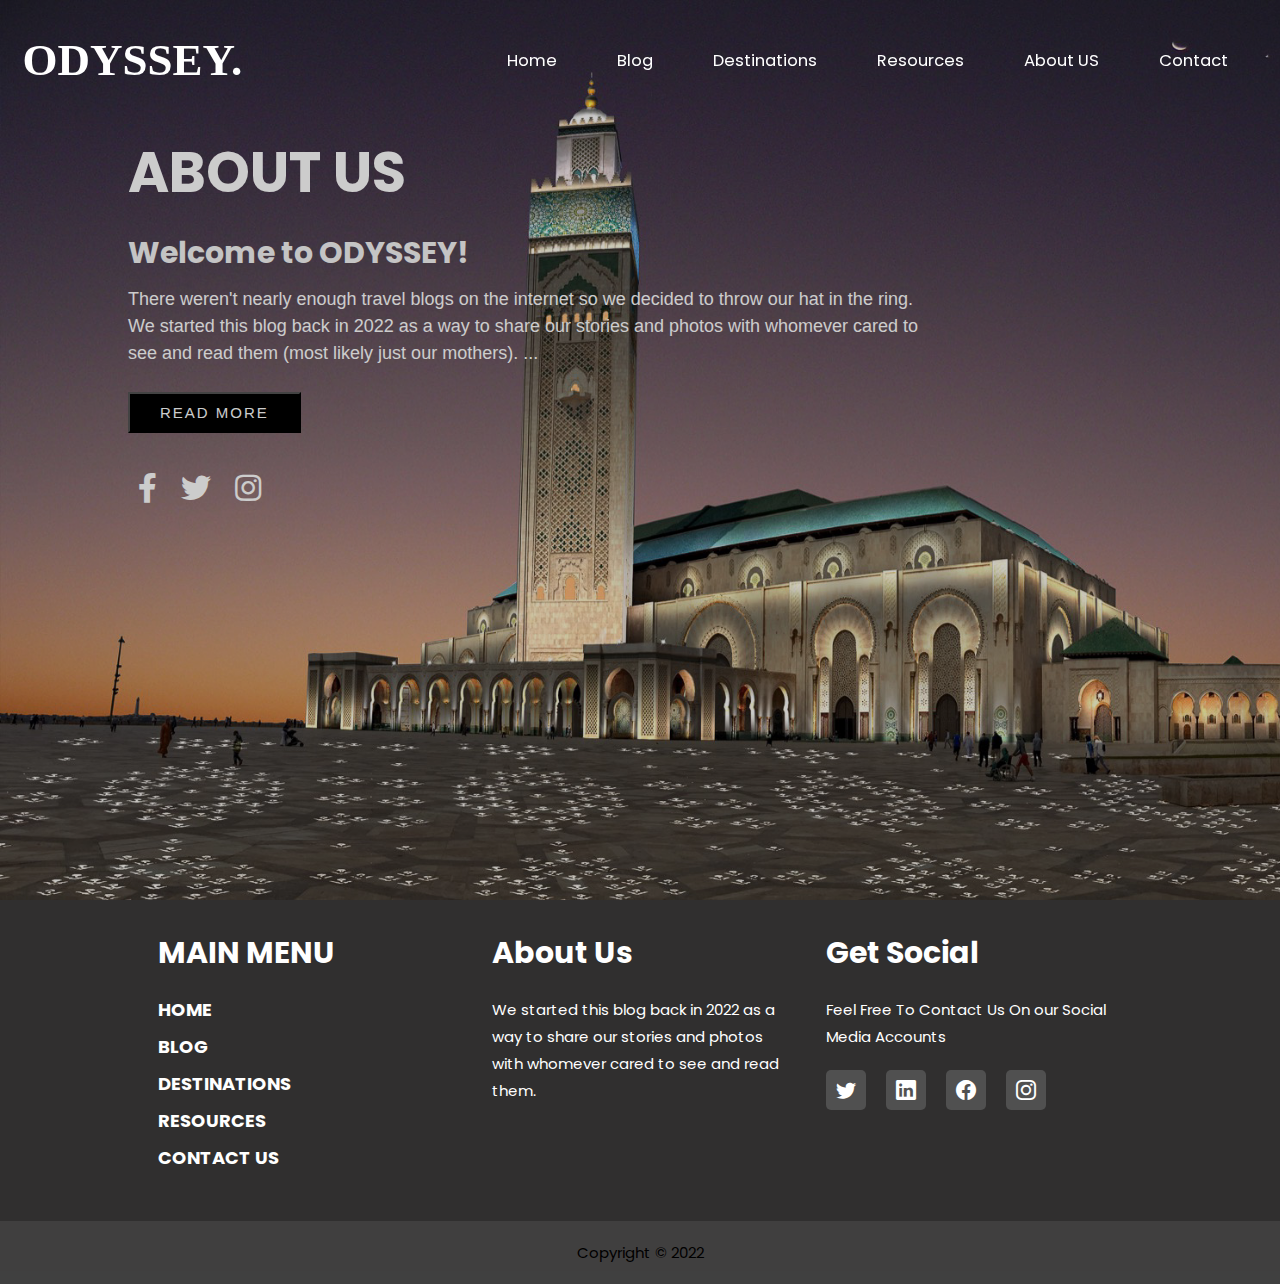
<file: About-Us-Page/About Us.html>
<!DOCTYPE html>
<html lang="en">
<head>
    <title>About Us</title>
    <meta charset="UTF-8">
    <meta http-equiv="X-UA-Compatible" content="IE=edge">
    <meta name="viewport" content="width=device-width, initial-scale=1.0">
    <link rel="stylesheet" href="style.css">
    <link rel="stylesheet" href="https://cdn.jsdelivr.net/npm/bootstrap-icons@1.8.1/font/bootstrap-icons.css" />
    <link rel="stylesheet" href="https://pro.fontawesome.com/releases/v5.10.0/css/all.css"/>
    
</head>
<body>
    <header>
        <div class="nav_container">
            
            <nav class="nav">
                <a href="index.html" class="logo">ODYSSEY.</a>
                <ul class="nav-list">
                    <li>
                        <a href="../index.html" class="nav-link">Home</a>
                    </li>
                    <li>
                        <a href="../Blog-Page/Blog.html" class="nav-link">Blog</a>
                    </li>
                    <li>
                        <a href="../destinations-page/Destinations.html" class="nav-link">Destinations</a>
                    </li>
                    <li>
                        <a href="../Resources-page/Resources.html" class="nav-link">Resources</a>
                    </li>
                    <li>
                        <a href="About Us.html" class="nav-link">About US</a>
                    </li>
                    <li>
                        <a href="../contact-us-2/Contact.html" class="nav-link">Contact</a>
                    </li>
                </ul>
                 
            </nav>
        </div>
    </header>


    <section class="hero_container">

        <div class="background-image">
            <div class="container">
                
                <div class="title">
                    <h1>About Us</h1>
                </div>
                <div class="content">
                    <h3>Welcome to ODYSSEY!</h3>
                    <p>There weren't nearly enough travel blogs on the internet so we decided to throw our hat in the ring. 
                            We started this blog back in 2022 as a way to share our stories and photos with whomever cared 
                            to see and read them (most likely just our mothers). 
                            <span id="dots">...</span><span id="more">In the past few years, this blog has evolved from a collection of our 
                                personal travel stories, to more of a resource with what we hope to be genuinely useful information 
                                and guides to some our favorite destinations and hiking trails.
                                We aren't nearly as cool and audacious (irresponsible?) as the bloggers who quit their jobs to travel 
                                the world, so with full-time jobs and real life obligations, many of our trips end up lasting little 
                                more than a weekend. Regardless, we hope whoever reads this can get some ideas for future vacations, 
                                weekend getaways, hikes or day trips. 
                            </span> 
                    </p>
                           <div class="button">
                               <button onclick="myFunction()" id="myBtn">Read more</button>
                               <script src="main.js"></script>
                           </div>
                    </div>
                    <div class="social">
                        <a href=""><i class="fab fa-facebook-f"></i></a>
                        <a href=""><i class="fab fa-twitter"></i></a>
                        <a href=""><i class="fab fa-instagram"></i></a>
                    </div>
                
                
            </div>
        </div>

        <footer class="footer">
            <div class="container">
              <div class="links">
                <h4>MAIN MENU</h4>
                <ul>
                  <li><a href="../index.html">HOME</a></li>
                  <li><a href="../Blog-Page/Blog.html">BLOG</a></li>
                  <li><a href="destinations-page/Destinations.html">DESTINATIONS</a></li>
                  <li><a href="../Resources-page/Resources.html">RESOURCES</a></li>
                  <li><a href="../contact-us-2/Contact.html">CONTACT US</a></li>
                </ul>
              </div>
              <div class="about">
                <h4>About Us</h4>
                <p>We started this blog back in 2022 as a way to share our stories and photos with whomever cared 
                    to see and read them.</p>
                
              </div>
              <div class="social">
                <h4>Get Social</h4>
                <p>Feel Free To Contact Us On our Social Media Accounts</p>
                <ul class="icons">
                  
                  <li><a href="#"><i class="bi bi-twitter"></i></a></li>
                  <li><a href="#"><i class="bi bi-linkedin"></i></a></li>
                  <li><a href="#"><i class="bi bi-facebook"></i></a></li>
                  <li><a href="#"><i class="bi bi-instagram"></i></a></li>
                </ul>
              </div>
            </div>
            <p>Copyright © 2022 </p>
          </footer>

    </section>
    
    
</body>
</html>
</file>
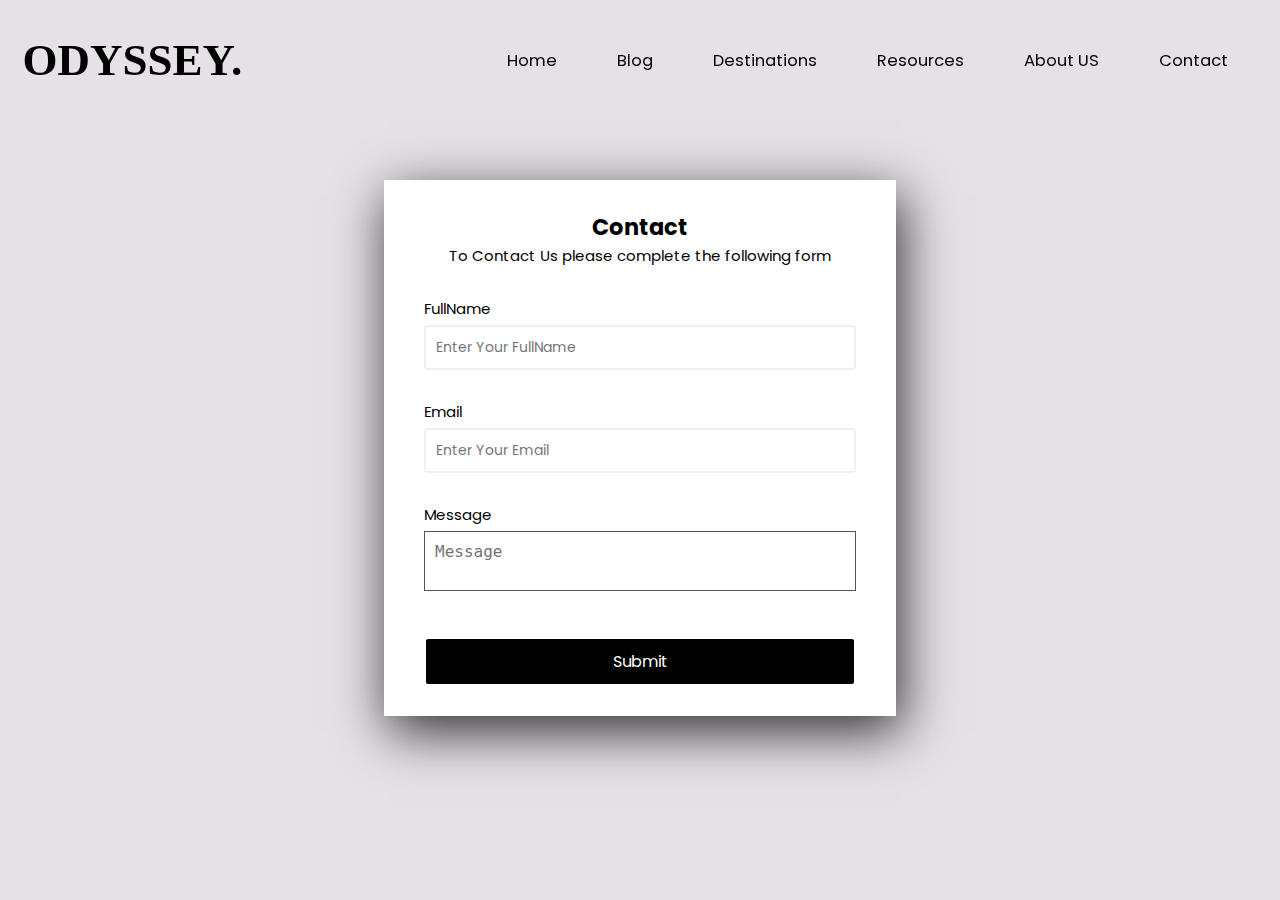
<file: contact-us-2/Contact.html>
<!DOCTYPE html>
<html lang="en">
<head>
    <meta charset="UTF-8">
    <meta name="viewport" content="width=device-width, initial-scale=1.0">
    
    <link rel="stylesheet" href="https://cdn.jsdelivr.net/npm/bootstrap-icons@1.8.1/font/bootstrap-icons.css" />
    <link rel="stylesheet" href="Contact_CSS.css">
    <title>Contact Us</title>
</head>
<body>
    
    <header>
        <div class="nav_container">
            
            <nav class="nav">
                <a href="../index.html" class="logo">ODYSSEY.</a>
                <ul class="nav-list">
                    <li>
                        <a href="../index.html" class="nav-link">Home</a>
                    </li>
                    <li>
                        <a href="../Blog-Page/Blog.html" class="nav-link">Blog</a>
                    </li>
                    <li>
                        <a href="../destinations-page/Destinations.html" class="nav-link">Destinations</a>
                    </li>
                    <li>
                        <a href="../Resources-page/Resources.html" class="nav-link">Resources</a>
                    </li>
                    <li>
                        <a href="../About-Us-Page/About Us.html" class="nav-link">About US</a>
                    </li>
                    <li>
                        <a href="Contact.html" class="nav-link">Contact</a>
                    </li>
                </ul>
                 
            </nav>
        </div>
    </header>




   
        <form id="form" class="form" action="Contact.html">

            <div class="titre noir">
                <h2 class="titre-text"><span>C</span>ontact</h2>
                <p>To Contact Us please complete the following form</p>
            </div>
            


                <div class="form-control">
                    <label for="username">FullName</label>
                    <input type="text" placeholder="Enter Your FullName" id="username" />
                    <i class="fas fa-check-circle"></i>
                    <i class="fas fa-exclamation-circle"></i>
                    <small>Error message</small>
                </div>
                <div class="form-control">
                    <label for="username">Email</label>
                    <input type="email" placeholder="Enter Your Email" id="email" />
                    <i class="fas fa-check-circle"></i>
                    <i class="fas fa-exclamation-circle"></i>
                    <small>Error message</small>
                </div>
                <div class="form-control">
                    <label for="username">Message</label>
                    <textarea placeholder="Message"  id="message"></textarea>
                    <i class="fas fa-check-circle"></i>
                    <i class="fas fa-exclamation-circle"></i>
                    <small>Error message</small>
                </div>
             
                <button onclick="alertmessage()">Submit</button>



            
        </form>
    



        








    <script src="JavaScript_Contact.js"></script>
</body>
</html>
</file>
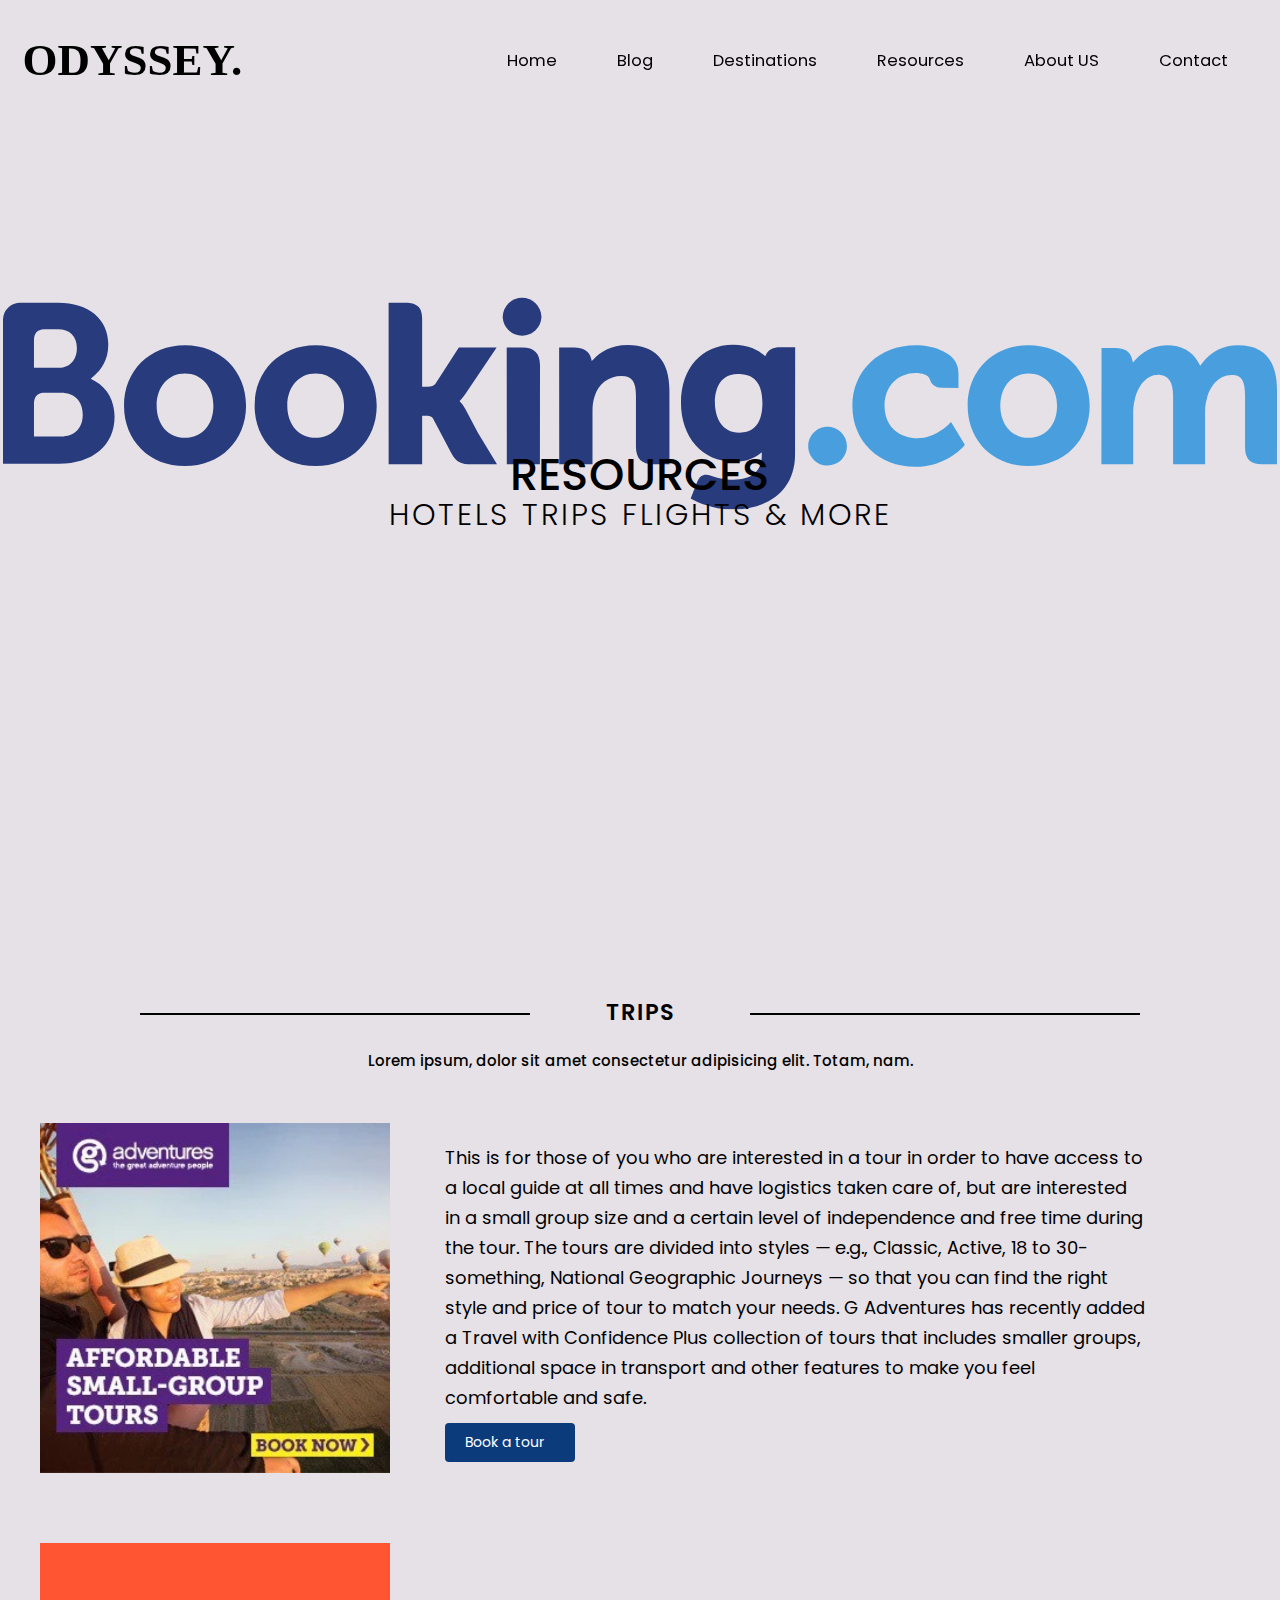
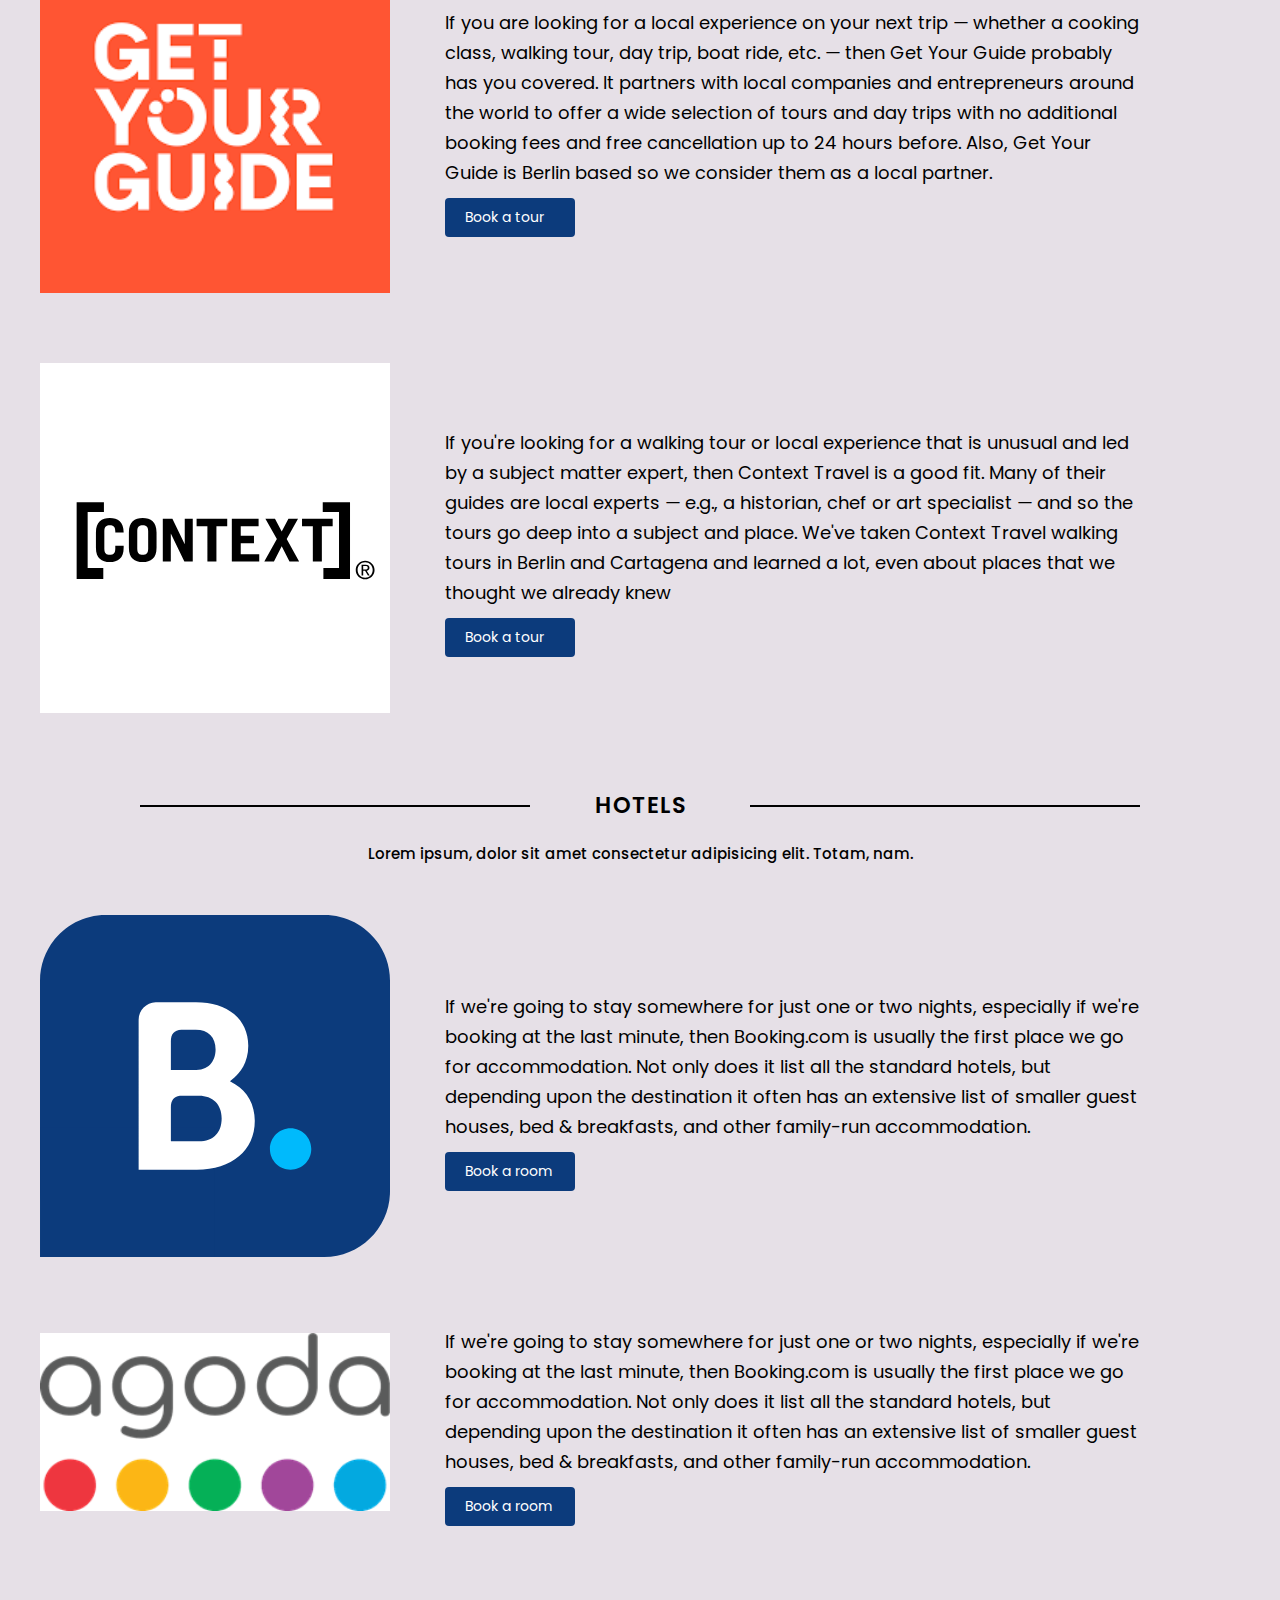
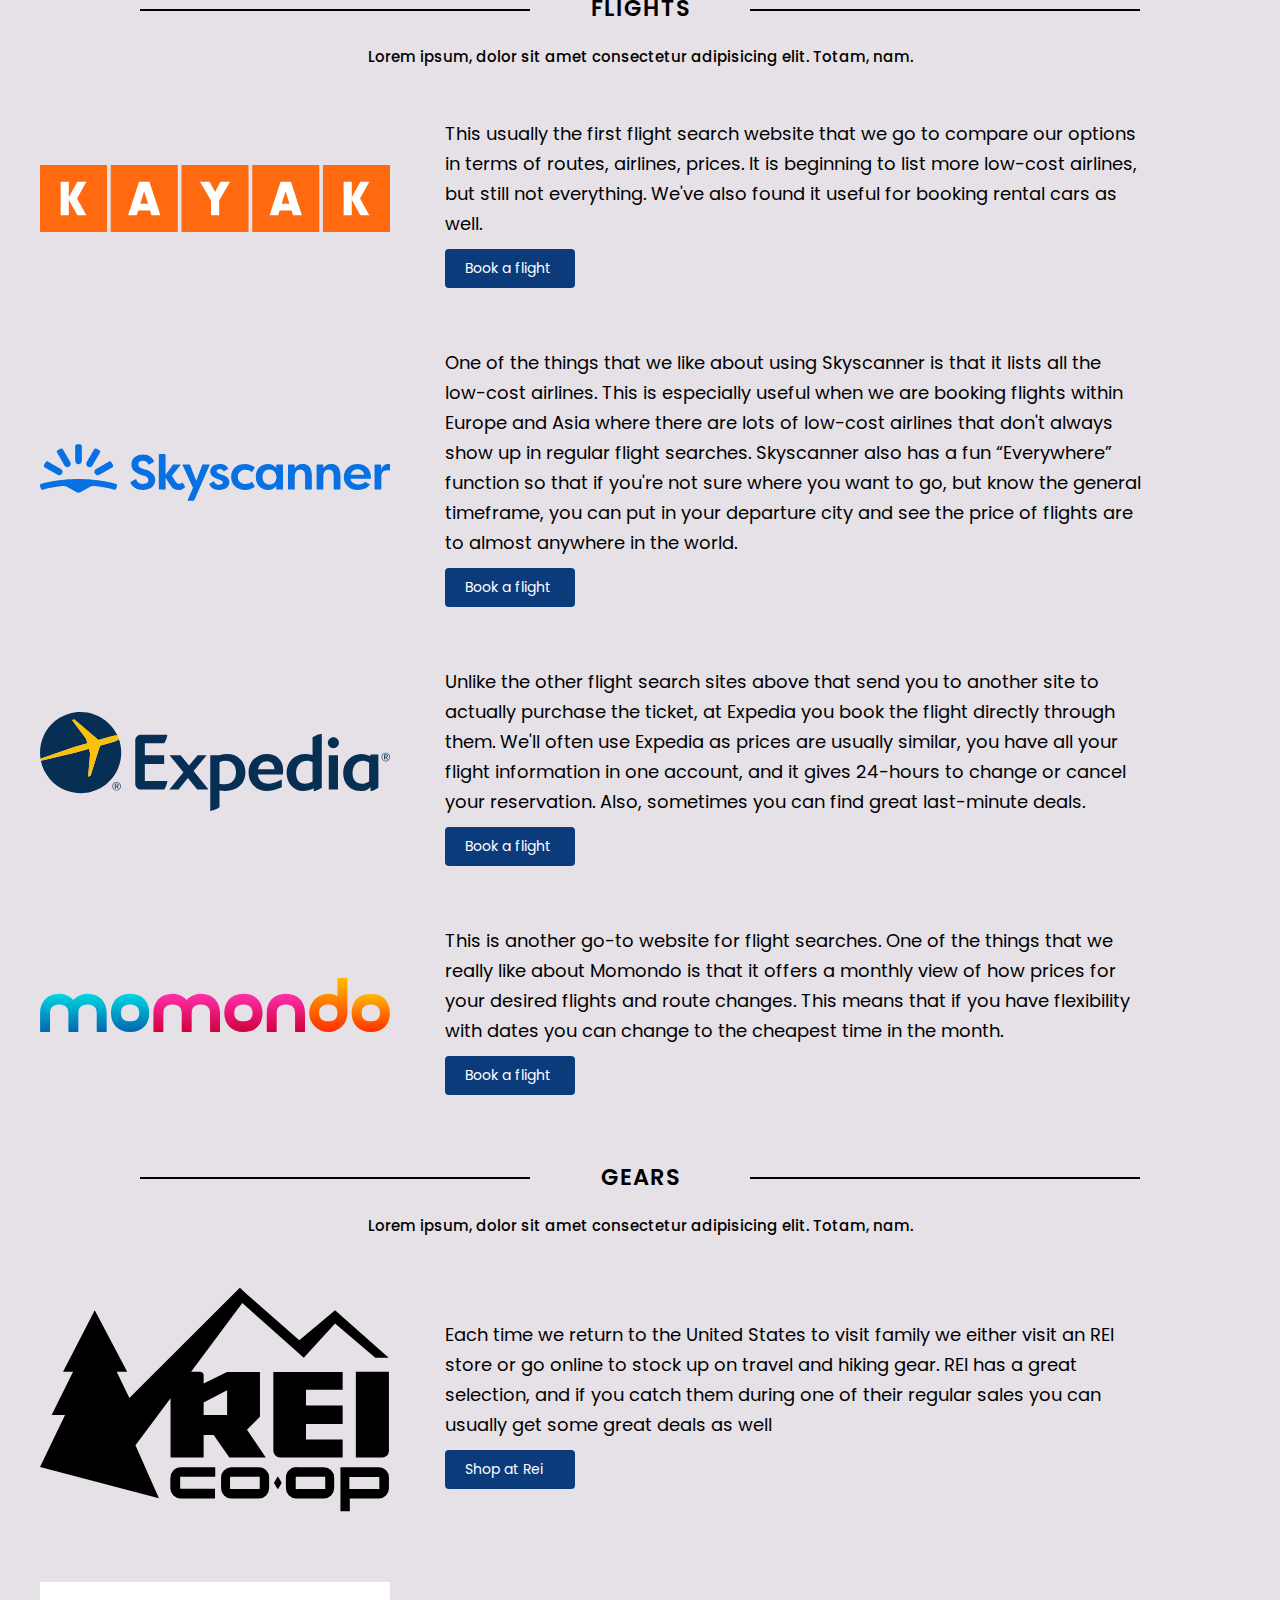
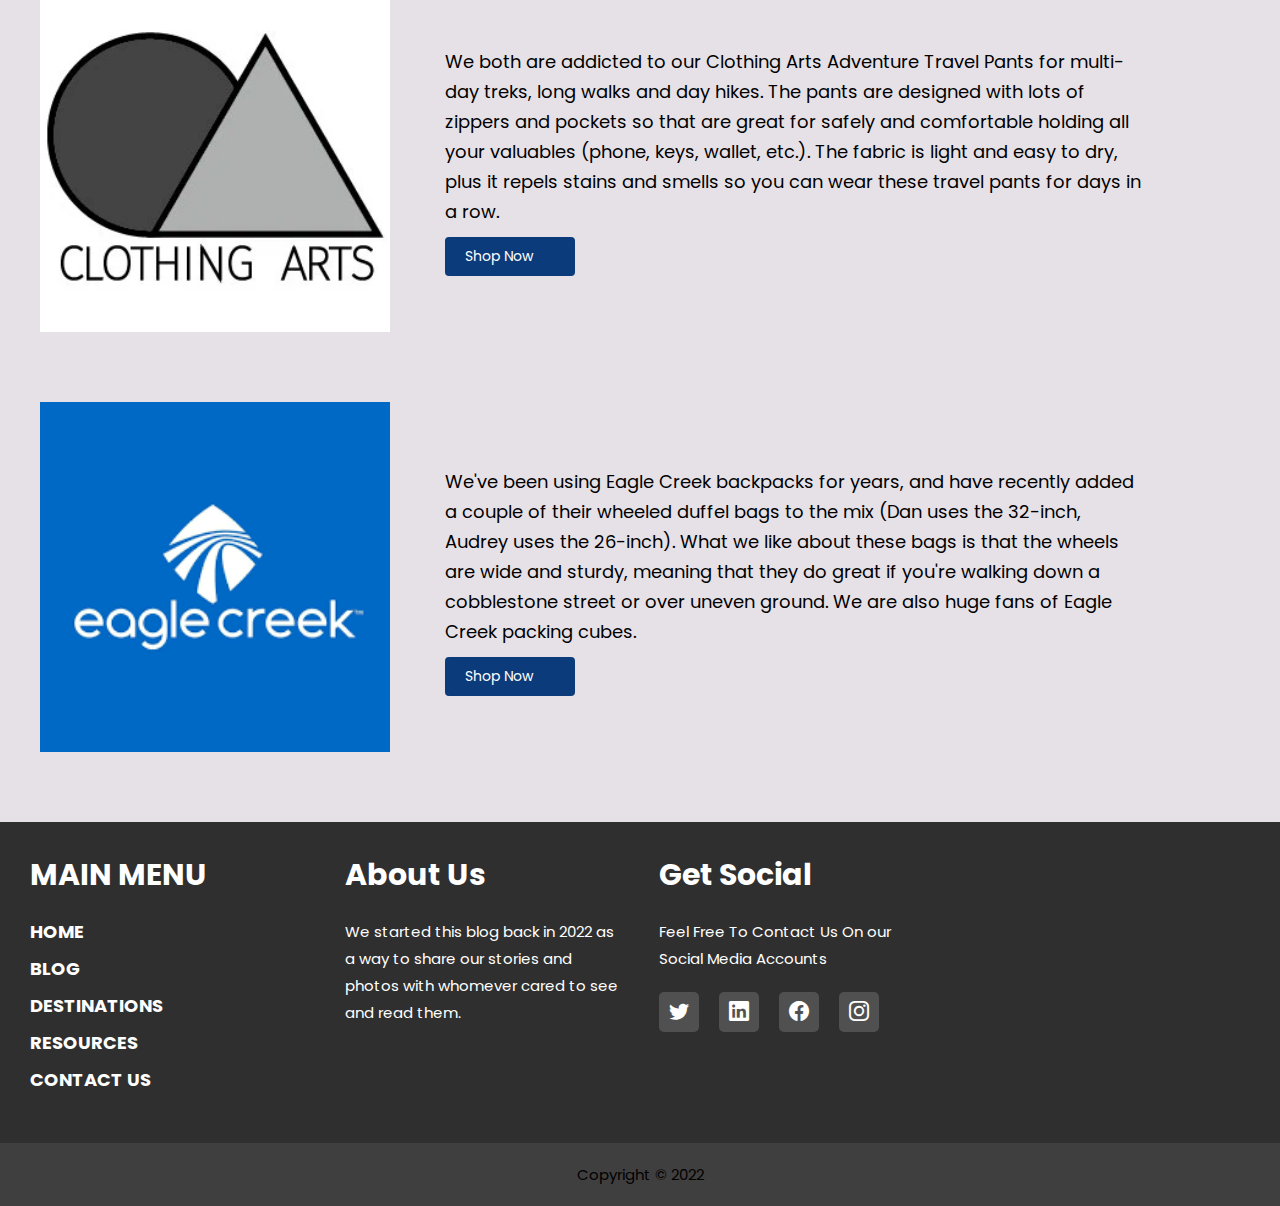
<file: Resources-page/Resources.html>
<!DOCTYPE html>
<html lang="en">
<head>
    <meta charset="UTF-8">
    <meta name="viewport" content="width=device-width, initial-scale=1.0">
    <title>Resources</title>
    <link rel="stylesheet" href="https://cdn.jsdelivr.net/npm/bootstrap-icons@1.8.1/font/bootstrap-icons.css" />
    <link rel="stylesheet" href="Style_Resources.css">
</head>
<body>
    <header>
        <div class="nav_container">
            
            <nav class="nav">
                <a href="../index.html" class="logo">ODYSSEY.</a>
                <ul class="nav-list">
                    <li>
                        <a href="../index.html" class="nav-link">Home</a>
                    </li>
                    <li>
                        <a href="../Blog-Page/Blog.html" class="nav-link">Blog</a>
                    </li>
                    <li>
                        <a href="../destinations-page/Destinations.html" class="nav-link">Destinations</a>
                    </li>
                    <li>
                        <a href="Resources.html" class="nav-link">Resources</a>
                    </li>
                    <li>
                        <a href="../About-Us-Page/About Us.html" class="nav-link">About US</a>
                    </li>
                    <li>
                        <a href="../contact-us-2/Contact.html" class="nav-link">Contact</a>
                    </li>
                </ul>
                 
            </nav>
        </div>
    </header>

    <section class="hero_containe">
        <!--Slider start-->

        <div id="slider">
            <figure>

            <img src="svg_pic/bookingcom.svg" alt>
            
            <img src="svg_pic/kayak-logo-1.svg" alt>
            <img src="svg_pic/momondo-a-s-logo.svg" alt>
            
            <img src="svg_pic/skyscanner-logo-lockuphorizontal-skyblue-rgb.svg" alt>
            <img src="svg_pic/expedia.svg" alt>
            
            </figure>
        </div>

        <div class="hero_intro">

            <h2>Resources</h2>
            <h3>Hotels Trips Flights & More</h3>
            
            

        </div>
        <h6 id="Point" class="scroll_catch"></h6>


        <!--Slider end-->
    </section>

    <section class="content_container">

        <div class="content_title">
            <h1 class="heading"><span>Trips</span></h1>
            <h3>Lorem ipsum, dolor sit amet consectetur adipisicing elit. Totam, nam.</h3>
        </div>

        <div class="articles">
            <div class="image1"><img src="svg_pic/GAdventures_tours.webp" alt="pic"></div>
            <div class="details">
                
                <p>This is for those of you who are interested in a tour in order to have access to a local guide at all times and have
                     logistics taken care of, but are interested in a small group size and a certain level of independence and free time
                      during the tour. The tours are divided into styles — e.g., Classic, Active, 18 to 30-something, National Geographic
                       Journeys — so that you can find the right style and price of tour to match your needs. G Adventures has recently added a Travel with Confidence Plus
                        collection of tours that includes smaller groups,
                        additional space in transport and other features to make you feel comfortable and safe.
                        </p>
                        <a href="">Book a tour</a>
            </div>

        </div>

        <div class="articles">
            <div class="image1"><img src="IMG/get_your_guide.png" alt="pic"></div>
            <div class="details">
                
                <p>If you are looking for a local experience on your next trip — whether a cooking class, walking tour, 
                    day trip, boat ride, etc. — then Get Your Guide probably has you covered. It partners with local companies 
                    and entrepreneurs around the world to offer a wide selection of tours and day trips with no additional booking
                     fees and free cancellation up to 24 hours before. Also,
                     Get Your Guide is Berlin based so we consider them as a local partner.
                </p>
                <a href="">Book a tour</a>
            </div>

        </div>
        

        <div class="articles">
            <div class="image1"><img src="svg_pic/context.svg" alt="pic"></div>
            <div class="details">
                
                <p>If you're looking for a walking tour or local experience that is unusual and led
                     by a subject matter expert, then Context Travel is a good fit. Many of their guides 
                     are local experts — e.g., a historian, chef or art specialist — and so the tours go
                      deep into a subject and place. We've taken Context Travel walking tours in Berlin and
                       Cartagena and learned a lot, even about places that we thought we already knew
                </p>
                <a href="">Book a tour</a>
            </div>

        </div>

        <div class="content_title">
            <h1 class="heading"><span>hotels</span></h1>
            <h3>Lorem ipsum, dolor sit amet consectetur adipisicing elit. Totam, nam.</h3>
        </div>

        <div class="articles">
            <div class="image1"><img src="svg_pic/bookingcom-1.svg" alt="pic"></div>
            <div class="details">
                
                <p>If we're going to stay somewhere for just one or two nights, especially 
                    if we're booking at the last minute, then Booking.com is usually the first
                     place we go for accommodation. Not only does it list all the standard hotels,
                      but depending upon the destination it often has an extensive list of smaller
                       guest houses, bed & breakfasts, and other family-run accommodation.
                </p>
                <a href="https://www.booking.com/" target="blanks">Book a room</a>
            </div>

        </div>

        <div class="articles">
            <div class="image1"><img src="IMG/téléchargement (1).png" alt="pic"></div>
            <div class="details">
                
                <p>If we're going to stay somewhere for just one or two nights, especially 
                    if we're booking at the last minute, then Booking.com is usually the first
                     place we go for accommodation. Not only does it list all the standard hotels,
                      but depending upon the destination it often has an extensive list of smaller
                       guest houses, bed & breakfasts, and other family-run accommodation.
                </p>
                <a href="">Book a room</a>
            </div>

        </div>

        <div class="content_title">
            <h1 class="heading"><span>Flights</span></h1>
            <h3>Lorem ipsum, dolor sit amet consectetur adipisicing elit. Totam, nam.</h3>
        </div>

        <div class="articles">
            <div class="image1"><img src="svg_pic/kayak-logo-1.svg" alt="pic"></div>
            <div class="details">
                
                <p>This usually the first flight search website that we go to compare our options 
                    in terms of routes, airlines, prices. It is beginning to list more low-cost airlines, 
                    but still not everything. We've also found it useful for booking rental cars as well.
                </p>
                <a href="">Book a flight</a>
            </div>

        </div>

        <div class="articles">
            <div class="image1"><img src="svg_pic/skyscanner-logo-lockuphorizontal-skyblue-rgb.svg" alt="pic"></div>
            <div class="details">
                
                <p>One of the things that we like about using Skyscanner is that it lists all the low-cost airlines.
                     This is especially useful when we are booking flights within Europe and Asia where there are lots
                      of low-cost airlines that don't always show up in regular flight searches. Skyscanner also has a fun
                       “Everywhere” function so that if you're not sure where you want to go, but know the general timeframe,
                        you can put in your departure city and see the price of flights are to almost anywhere in the world.
                </p>
                <a href="">Book a flight</a>
            </div>

        </div>

        <div class="articles">
            <div class="image1"><img src="svg_pic/expedia.svg" alt="pic"></div>
            <div class="details">
                
                <p>Unlike the other flight search sites above that send you to another site to actually purchase the ticket, at Expedia
                     you book the flight directly through them. We'll often use Expedia as prices are usually similar, you have all your
                      flight information in one account, and it gives 24-hours to change or cancel your reservation. Also, sometimes you 
                      can find great last-minute deals.
                </p>
                <a href="">Book a flight</a>
            </div>

        </div>

        <div class="articles">
            <div class="image1"><img src="svg_pic/momondo-a-s-logo.svg" alt="pic"></div>
            <div class="details">
                
                <p>This is another go-to website for flight searches. One of the things that we really like about Momondo is that it offers a
                     monthly view of how prices for your desired flights and route changes. This means that if you have flexibility with dates
                      you can change to the cheapest time in the month.
                </p>
                <a href="">Book a flight</a>
            </div>

        </div>

        <div class="content_title">
            <h1 class="heading"><span>Gears</span></h1>
            <h3>Lorem ipsum, dolor sit amet consectetur adipisicing elit. Totam, nam.</h3>
        </div>

        <div class="articles">
            <div class="image1"><img src="svg_pic/rei-logo-1.svg" alt="pic"></div>
            <div class="details">
                
                <p>Each time we return to the United States to visit family we either visit an REI store or go online to stock up on travel
                     and hiking gear. REI has a great selection, and if you catch them during one of their regular sales you can usually get some great deals as well
                </p>
                <a href="">Shop at Rei</a>
            </div>

        </div>
        <div class="articles">
            <div class="image1"><img src="svg_pic/ClothingArts.webp" alt="pic"></div>
            <div class="details">
                
                <p>We both are addicted to our Clothing Arts Adventure Travel Pants for multi-day treks, long walks and day hikes.
                     The pants are designed with lots of zippers and pockets so that are great for safely and comfortable holding all 
                     your valuables (phone, keys, wallet, etc.). The fabric is light and easy to dry, plus it repels stains and smells
                      so you can wear these travel pants for days in a row.
                </p>
                <a href="">Shop Now</a>
            </div>

        </div>

        <div class="articles">
            <div class="image1"><img src="IMG/eagle_creek.png" alt="pic"></div>
            <div class="details">
                
                <p>We've been using Eagle Creek backpacks for years, and have recently added a couple of their wheeled duffel bags
                     to the mix (Dan uses the 32-inch, Audrey uses the 26-inch). What we like about these bags is that the wheels
                      are wide and sturdy, meaning that they do great if you're walking down a cobblestone street or over uneven ground.
                       We are also huge fans of Eagle Creek packing cubes.
                </p>
                <a href="">Shop Now</a>
            </div>

        </div>





    </section>

    <footer class="footer">
        <div class="container">
          <div class="links">
            <h4>MAIN MENU</h4>
            <ul>
                <li><a href="#">HOME</a></li>
                <li><a href="#">BLOG</a></li>
                <li><a href="#">DESTINATIONS</a></li>
                <li><a href="#">RESOURCES</a></li>
                <li><a href="#">CONTACT US</a></li>
              </ul>
          </div>
          <div class="about">
            <h4>About Us</h4>
            <p>We started this blog back in 2022 as a way to share our stories and photos with whomever cared 
                to see and read them.</p>
            
          </div>
          <div class="social">
            <h4>Get Social</h4>
            <p>Feel Free To Contact Us On our Social Media Accounts</p>
				<ul class="icons">
				  
				  <li><a href="#"><i class="bi bi-twitter"></i></a></li>
				  <li><a href="#"><i class="bi bi-linkedin"></i></a></li>
				  <li><a href="#"><i class="bi bi-facebook"></i></a></li>
				  <li><a href="#"><i class="bi bi-instagram"></i></a></li>
				</ul>
          </div>
        </div>
        <p>Copyright © 2022 </p>
      </footer>


    <script src="JavaScript_Resources.js"></script>
</body>
</html>
</file>
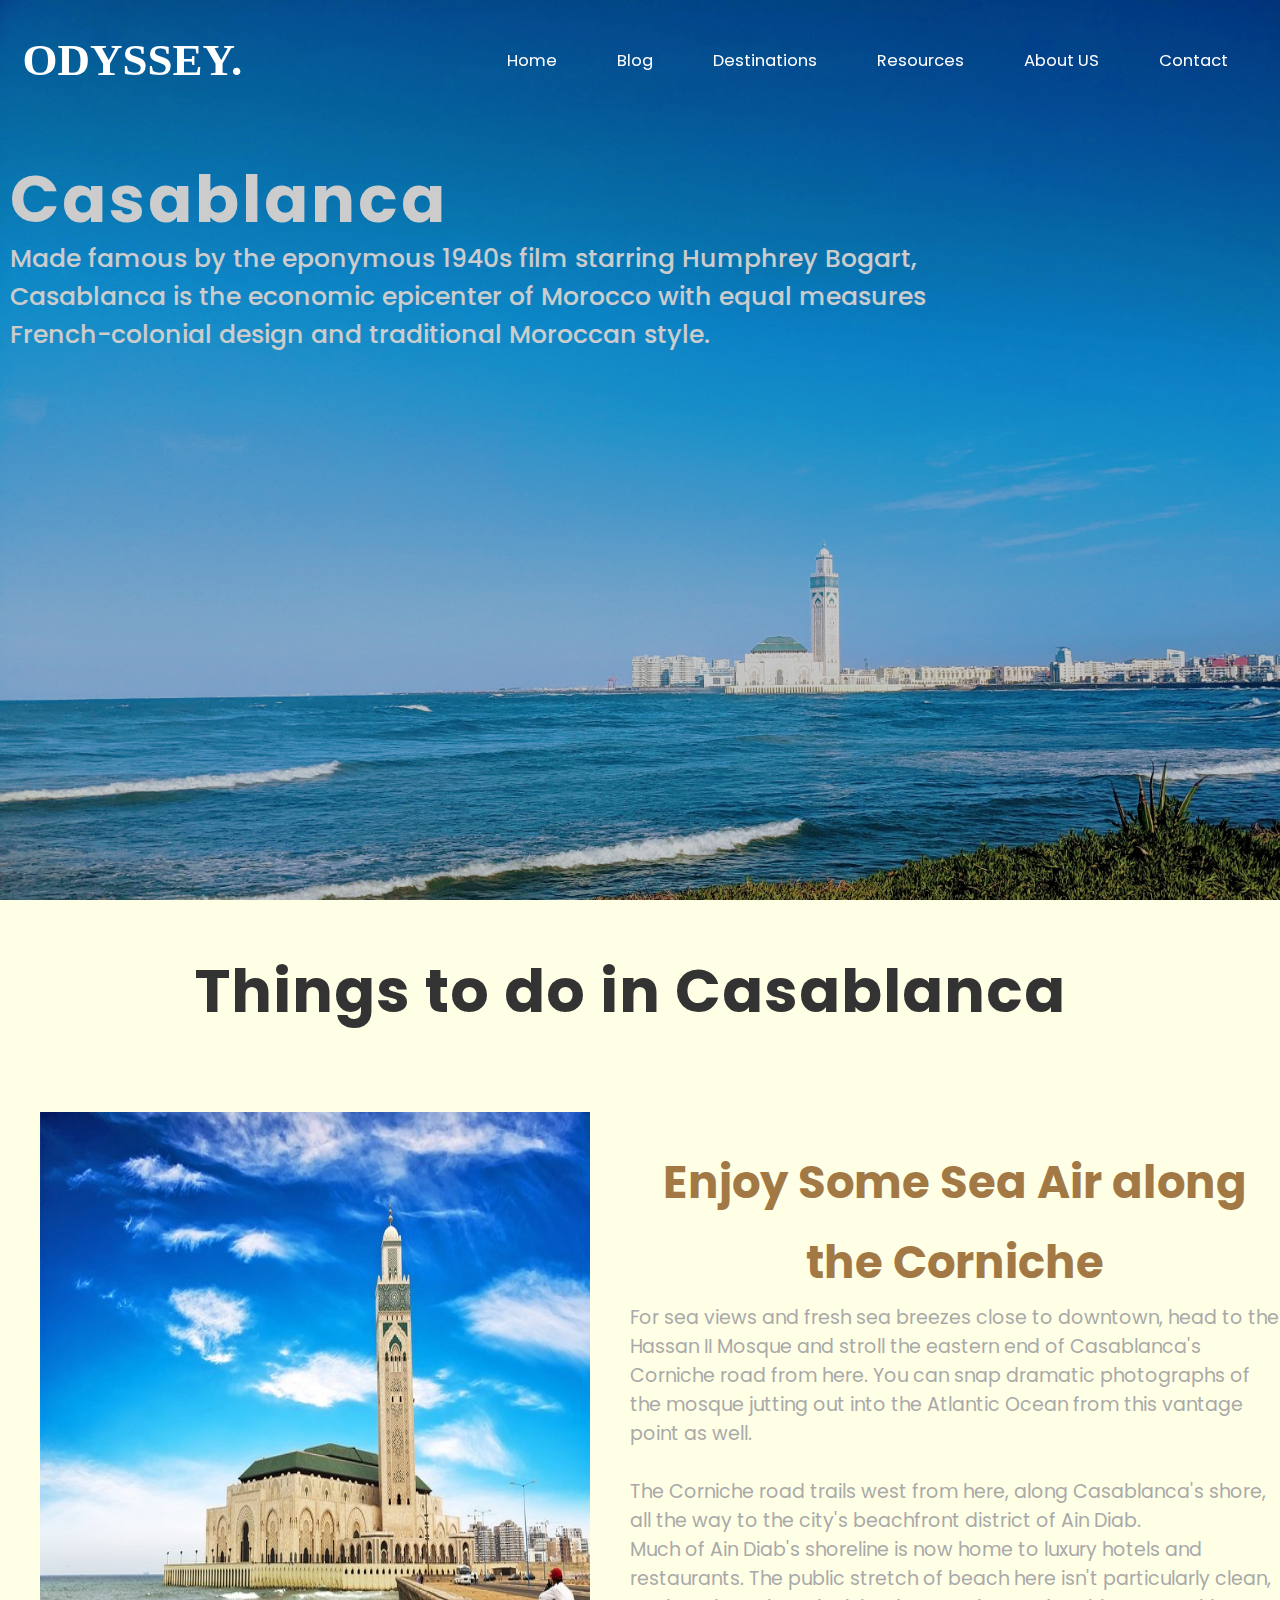
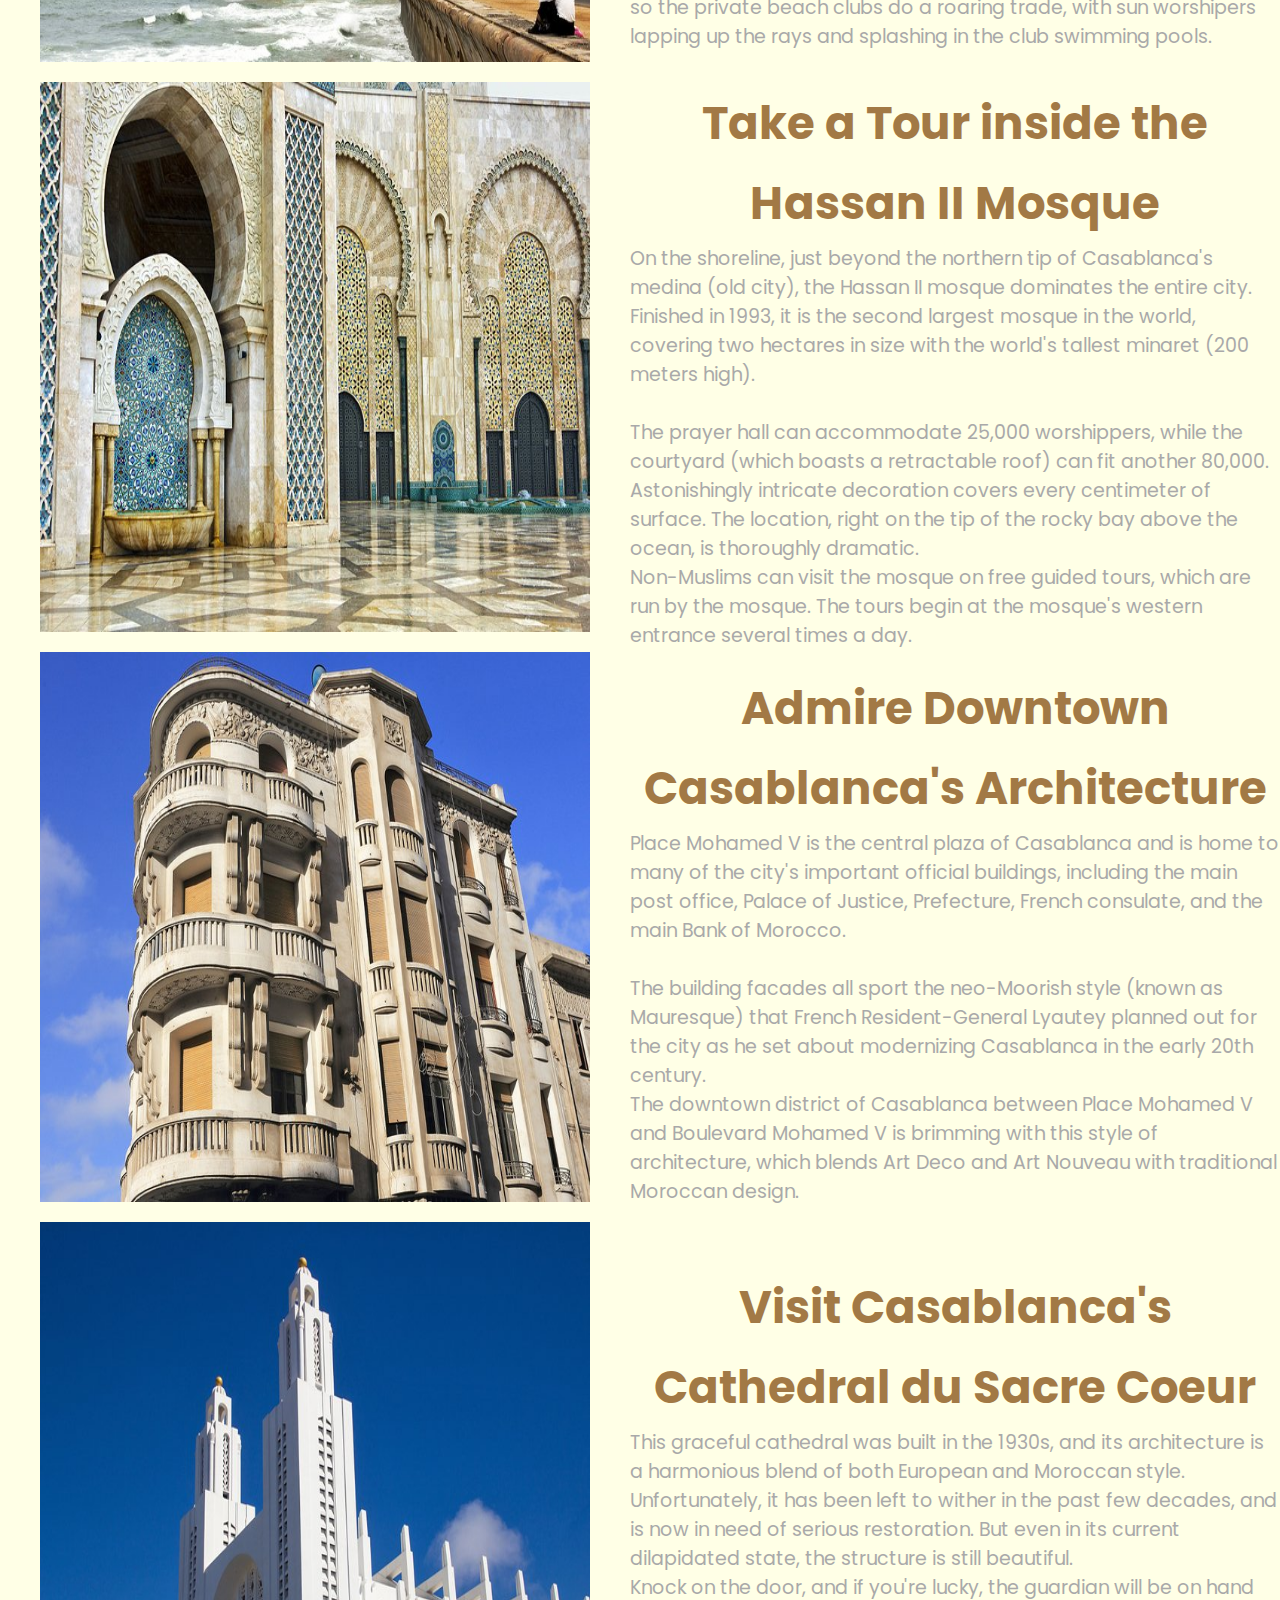
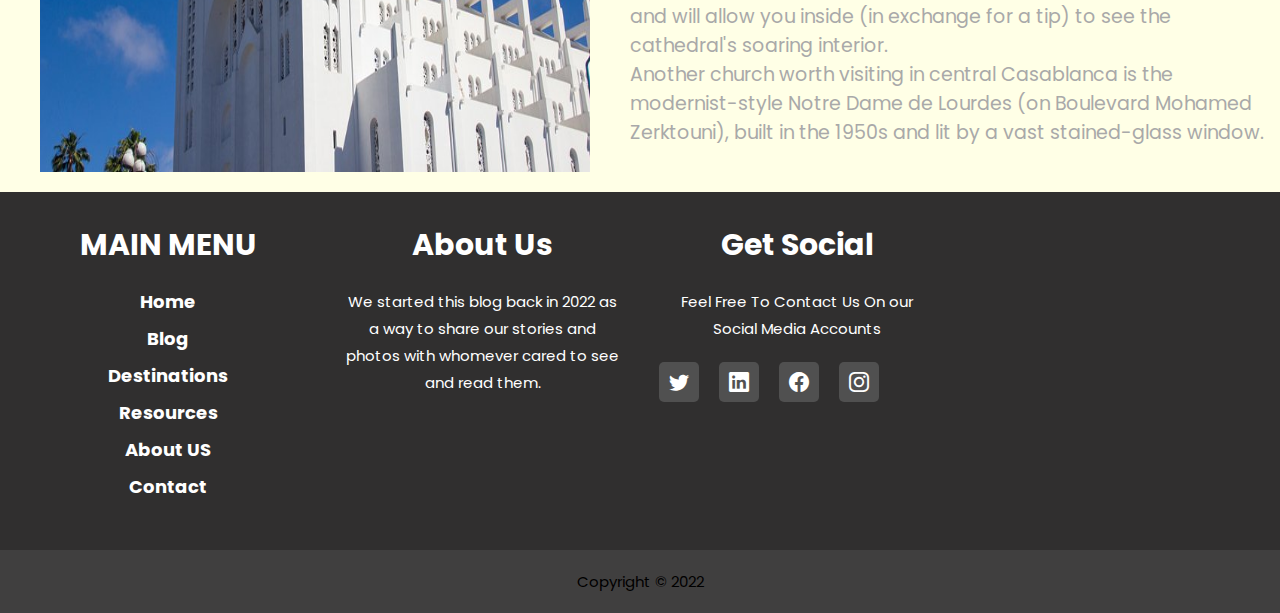
<file: destinations-page/articles/CASABLANCA/Casablanca.html>
<!DOCTYPE html>
<html lang="en">
<head>
    <meta charset="UTF-8">
    <meta http-equiv="X-UA-Compatible" content="IE=edge">
    <meta name="viewport" content="width=device-width, initial-scale=1.0">
    <link rel="stylesheet" href="https://cdn.jsdelivr.net/npm/bootstrap-icons@1.8.1/font/bootstrap-icons.css" />
    <link rel="stylesheet" href="style_Casablanca.css">
    <title>Casablanca</title>
</head>
<body>
    <header>
        <div class="nav_container">
            
            <nav class="nav">
                <a href="../../../index.html" class="logo">ODYSSEY.</a>
                <ul class="nav-list">
                    <li>
                        <a href="../../../index.html" class="nav-link">Home</a>
                    </li>
                    <li>
                        <a href="../../../Blog-Page/Blog.html" class="nav-link">Blog</a>
                    </li>
                    <li>
                        <a href="../../../destinations-page/Destinations.html" class="nav-link">Destinations</a>
                    </li>
                    <li>
                        <a href="../../../Resources-page/Resources.html" class="nav-link">Resources</a>
                    </li>
                    <li>
                        <a href="../../../About-Us-Page/About Us.html" class="nav-link">About US</a>
                    </li>
                    <li>
                        <a href="../../../contact-us-2/Contact.html" class="nav-link">Contact</a>
                    </li>
                </ul>
                 
            </nav>
        </div>
    </header>

    <section class="sec_1">
        <div id="Background_image">
              <DIV class="Container">
                <div class="definition">
                    <H1>Casablanca</H1>
                    <p>Made famous by the eponymous 1940s film starring Humphrey Bogart, <br> Casablanca is the economic epicenter of Morocco with equal measures <br> French-colonial design and traditional Moroccan style.</p>
                </div>
             </DIV>
        </div>
      </section>
      <section class="sec_2">
          <h1 class="titre2">Things to do in Casablanca</h1>
          <div class="articles">
              <div class="image1"><img src="IMAGES/cornish.jpg" alt="pic"></div>
              <div class="details">
                  <h2>Enjoy Some Sea Air along the Corniche</h2>
                  <p>For sea views and fresh sea breezes close to downtown, head to the Hassan II Mosque and stroll the eastern end of Casablanca's Corniche road from here. 
                     You can snap dramatic photographs of the mosque jutting out into the Atlantic Ocean from this vantage point as well. <br><br>

                    The Corniche road trails west from here, along Casablanca's shore, all the way to the city's beachfront district of Ain Diab. <br>
                    
                    Much of Ain Diab's shoreline is now home to luxury hotels and restaurants. The public stretch of beach here isn't particularly clean, so the private beach 
                    clubs do a roaring trade, with sun worshipers lapping up the rays and splashing in the club swimming pools. <br>
                    
                    </p>
              </div>
  
          </div>
          <div class="articles">
              <div class="image1"><img src="IMAGES/Mosque.jpg" alt="pic"></div>
              <div class="details">
                  <h2>Take a Tour inside the Hassan II Mosque</h2>
                  <p>On the shoreline, just beyond the northern tip of Casablanca's medina (old city), the Hassan II mosque dominates the entire city. 
                      Finished in 1993, it is the second largest mosque in the world, covering two hectares in size with the world's tallest minaret (200 meters high). <br><br>

                    The prayer hall can accommodate 25,000 worshippers, while the courtyard (which boasts a retractable roof) can fit another 80,000. <br>
                    
                    Astonishingly intricate decoration covers every centimeter of surface. The location, right on the tip of the rocky bay above the ocean, is thoroughly dramatic. <br>
                    
                    Non-Muslims can visit the mosque on free guided tours, which are run by the mosque. The tours begin at the mosque's western entrance several times a day.</p>
              </div>
  
          </div>
          
          <div class="articles">
              <div class="image1"><img src="IMAGES/architect.jpg" alt="pic"></div>
              <div class="details">
                  <h2>Admire Downtown Casablanca's Architecture</h2>
                  <p>Place Mohamed V is the central plaza of Casablanca and is home to many of the city's important official buildings, including the main post office, Palace of Justice, 
                      Prefecture, French consulate, and the main Bank of Morocco. <br><br>

                    The building facades all sport the neo-Moorish style (known as Mauresque) that French Resident-General Lyautey planned out for the city as he set about modernizing Casablanca in the early 20th century. <br>
                    
                    The downtown district of Casablanca between Place Mohamed V and Boulevard Mohamed V is brimming with this style of architecture, which blends Art Deco and Art Nouveau with traditional Moroccan design. <br>
                    
                    </p>
              </div>
  
          </div>
  
          <div class="articles">
              <div class="image1"><img src="IMAGES/cathedral.jpg" alt="pic"></div>
              <div class="details">
                  <h2>Visit Casablanca's Cathedral du Sacre Coeur</h2>
                  <p>This graceful cathedral was built in the 1930s, and its architecture is a harmonious blend of both European and Moroccan style. <br>

                    Unfortunately, it has been left to wither in the past few decades, and is now in need of serious restoration. But even in its current dilapidated state, the structure is still beautiful. <br>
                    
                    Knock on the door, and if you're lucky, the guardian will be on hand and will allow you inside (in exchange for a tip) to see the cathedral's soaring interior. <br>
                    
                    Another church worth visiting in central Casablanca is the modernist-style Notre Dame de Lourdes (on Boulevard Mohamed Zerktouni), built in the 1950s and lit by a vast stained-glass window.</p>
              </div>
  
          </div>


          <footer class="footer">
			<div class="container">
			  <div class="links">
				<h4>MAIN MENU</h4>
				<ul>
                    <li>
                        <a href="../../../index.html" class="nav-link">Home</a>
                    </li>
                    <li>
                        <a href="../../../Blog-Page/Blog.html" class="nav-link">Blog</a>
                    </li>
                    <li>
                        <a href="../../../destinations-page/Destinations.html" class="nav-link">Destinations</a>
                    </li>
                    <li>
                        <a href="../../../Resources-page/Resources.html" class="nav-link">Resources</a>
                    </li>
                    <li>
                        <a href="../../../About-Us-Page/About Us.html" class="nav-link">About US</a>
                    </li>
                    <li>
                        <a href="../../../contact-us-2/Contact.html" class="nav-link">Contact</a>
                    </li>
				</ul>
			  </div>
			  <div class="about">
				<h4>About Us</h4>
				<p>We started this blog back in 2022 as a way to share our stories and photos with whomever cared 
					to see and read them.</p>
				
			  </div>
			  <div class="social">
				<h4>Get Social</h4>
				<p>Feel Free To Contact Us On our Social Media Accounts</p>
				<ul class="icons">
				  
				  <li><a href="#"><i class="bi bi-twitter"></i></a></li>
				  <li><a href="#"><i class="bi bi-linkedin"></i></a></li>
				  <li><a href="#"><i class="bi bi-facebook"></i></a></li>
				  <li><a href="#"><i class="bi bi-instagram"></i></a></li>
				</ul>
			  </div>
			</div>
			<p>Copyright © 2022 </p>
		  </footer>
      </section>





      <script src="Javascript_casa.js"></script>
</body>
</html>
</file>
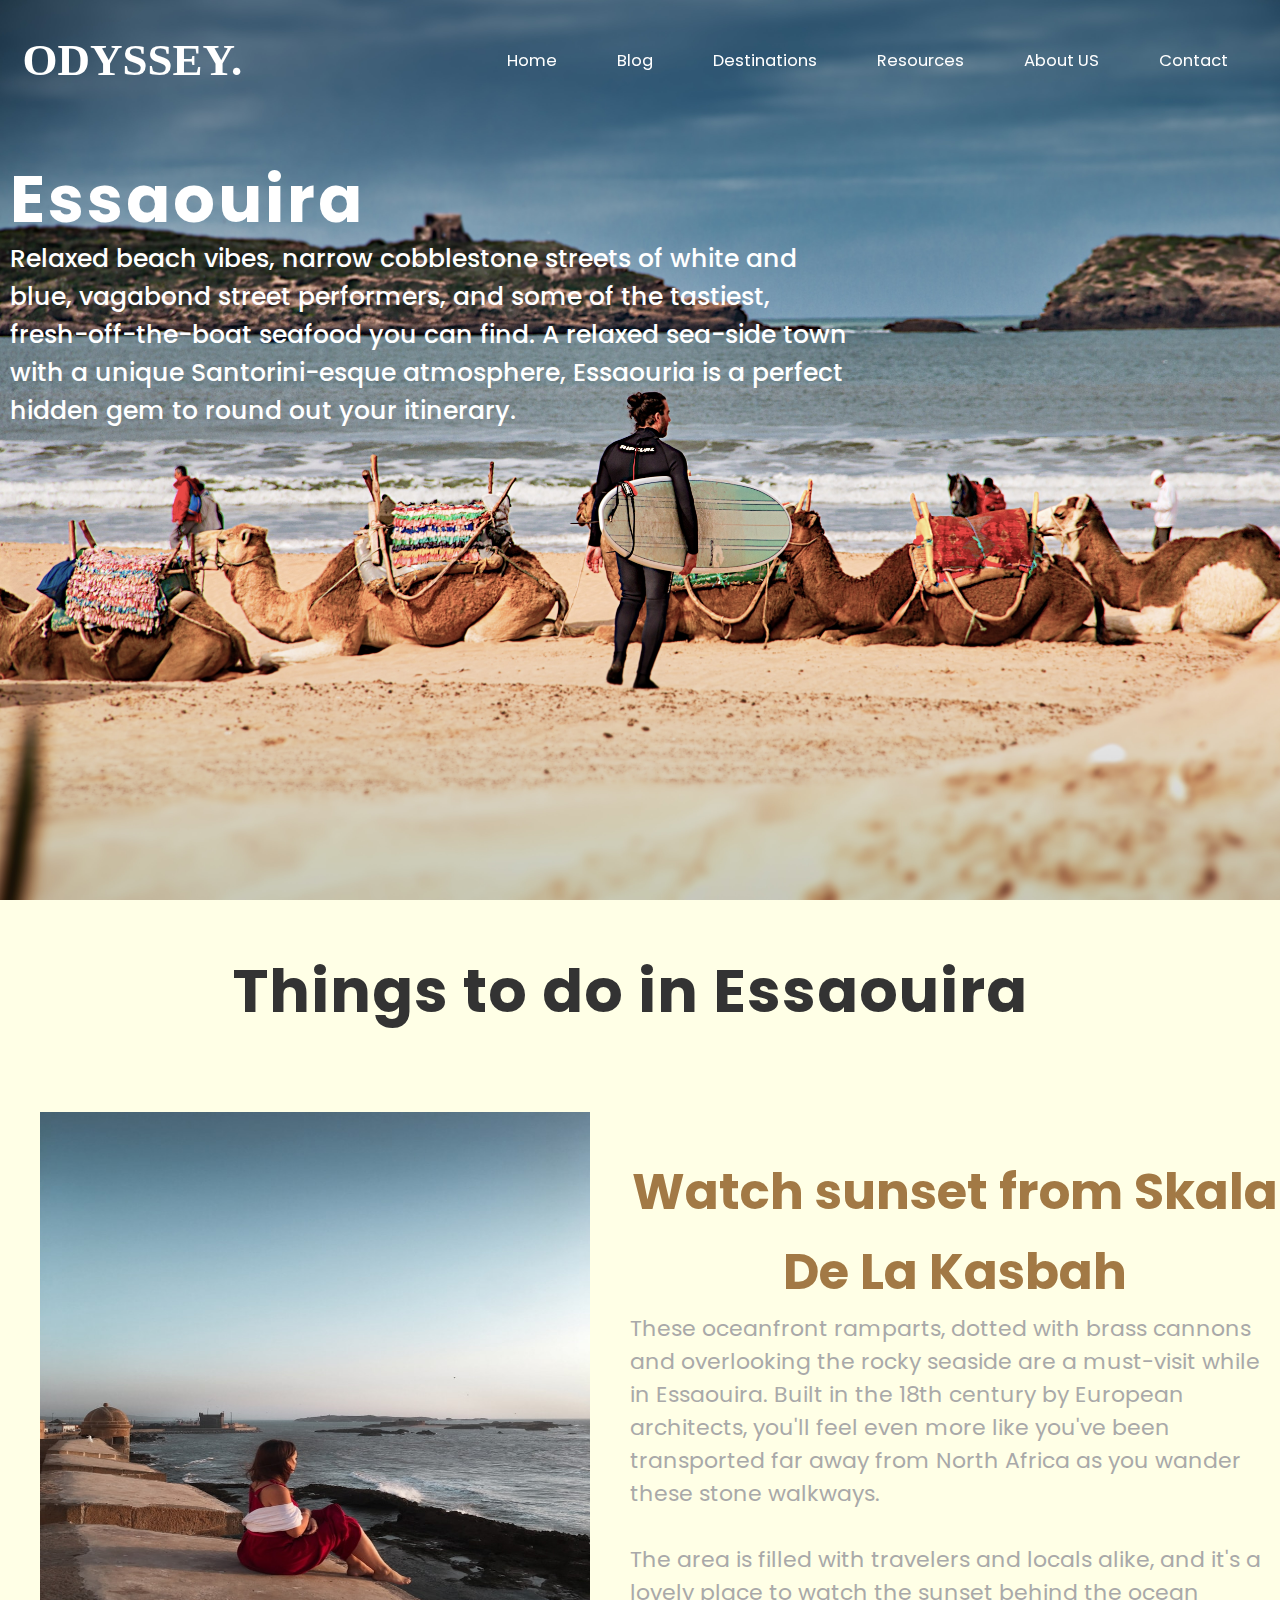
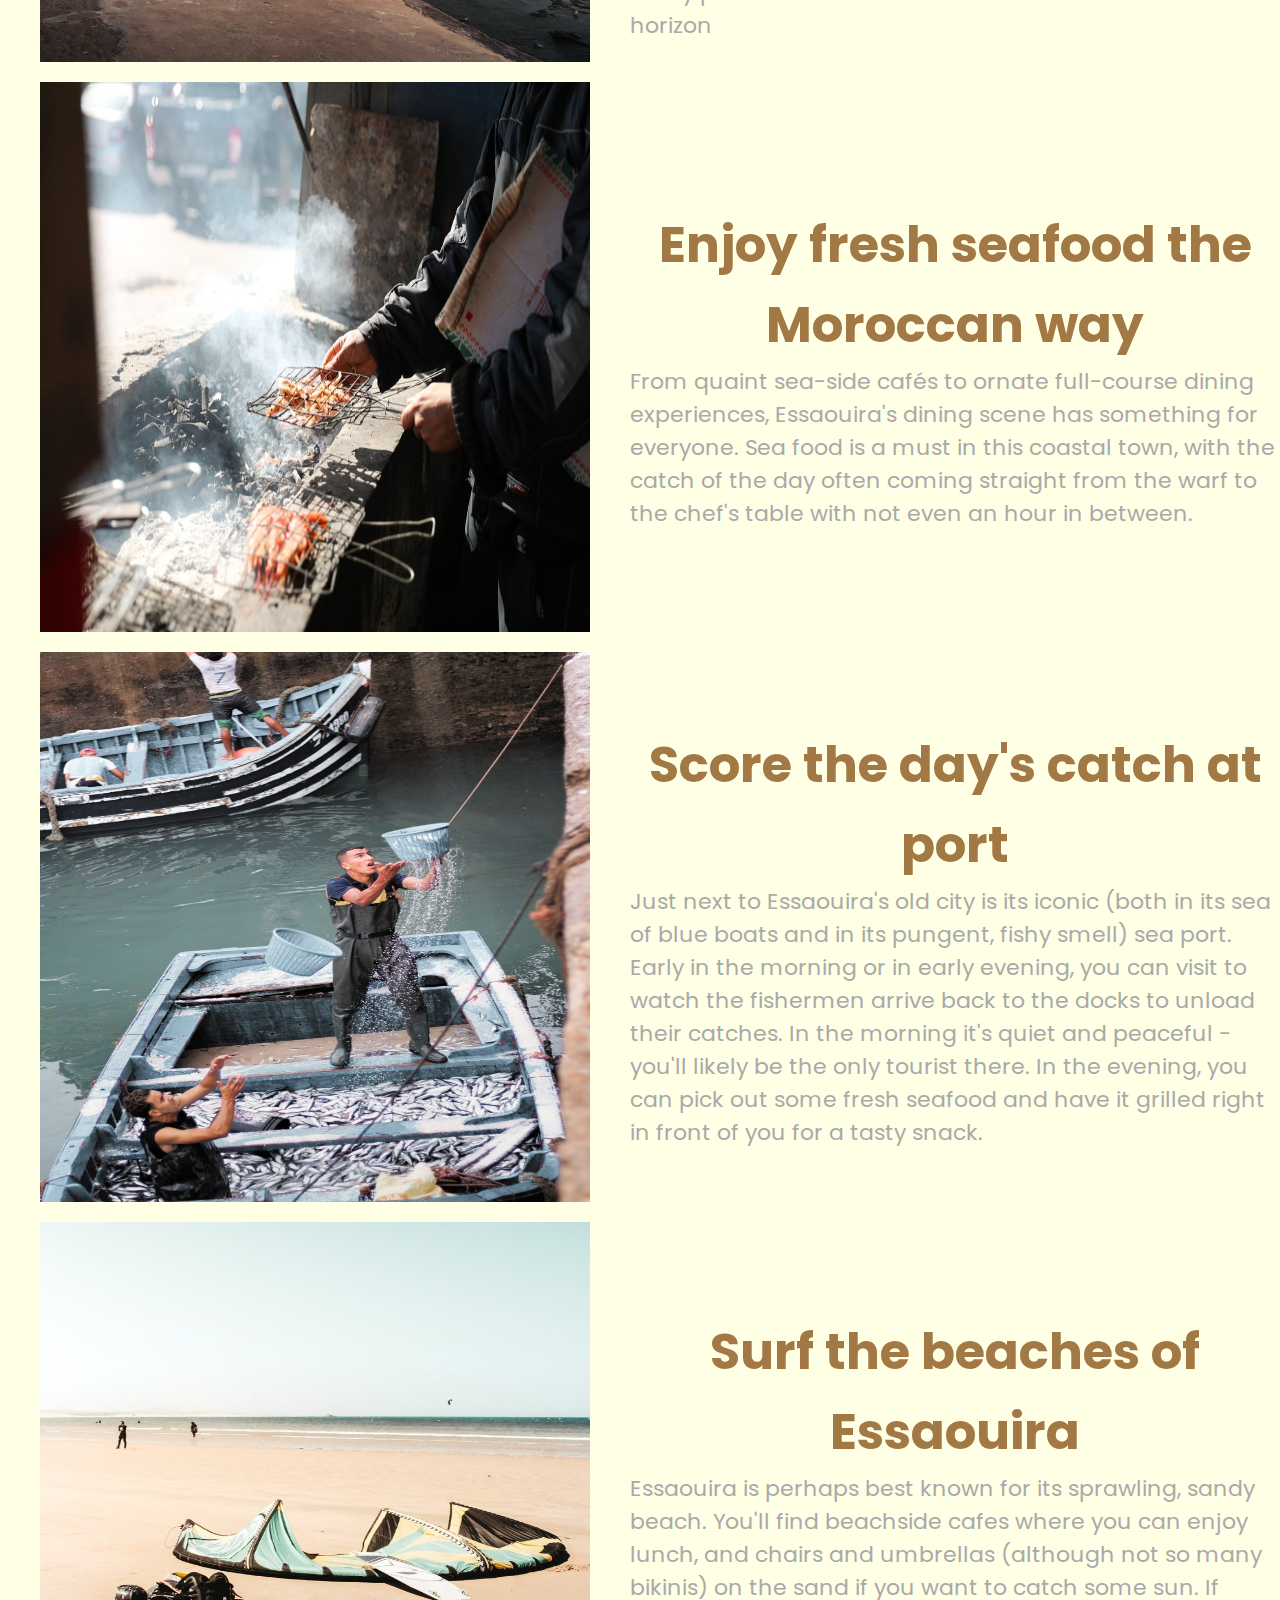
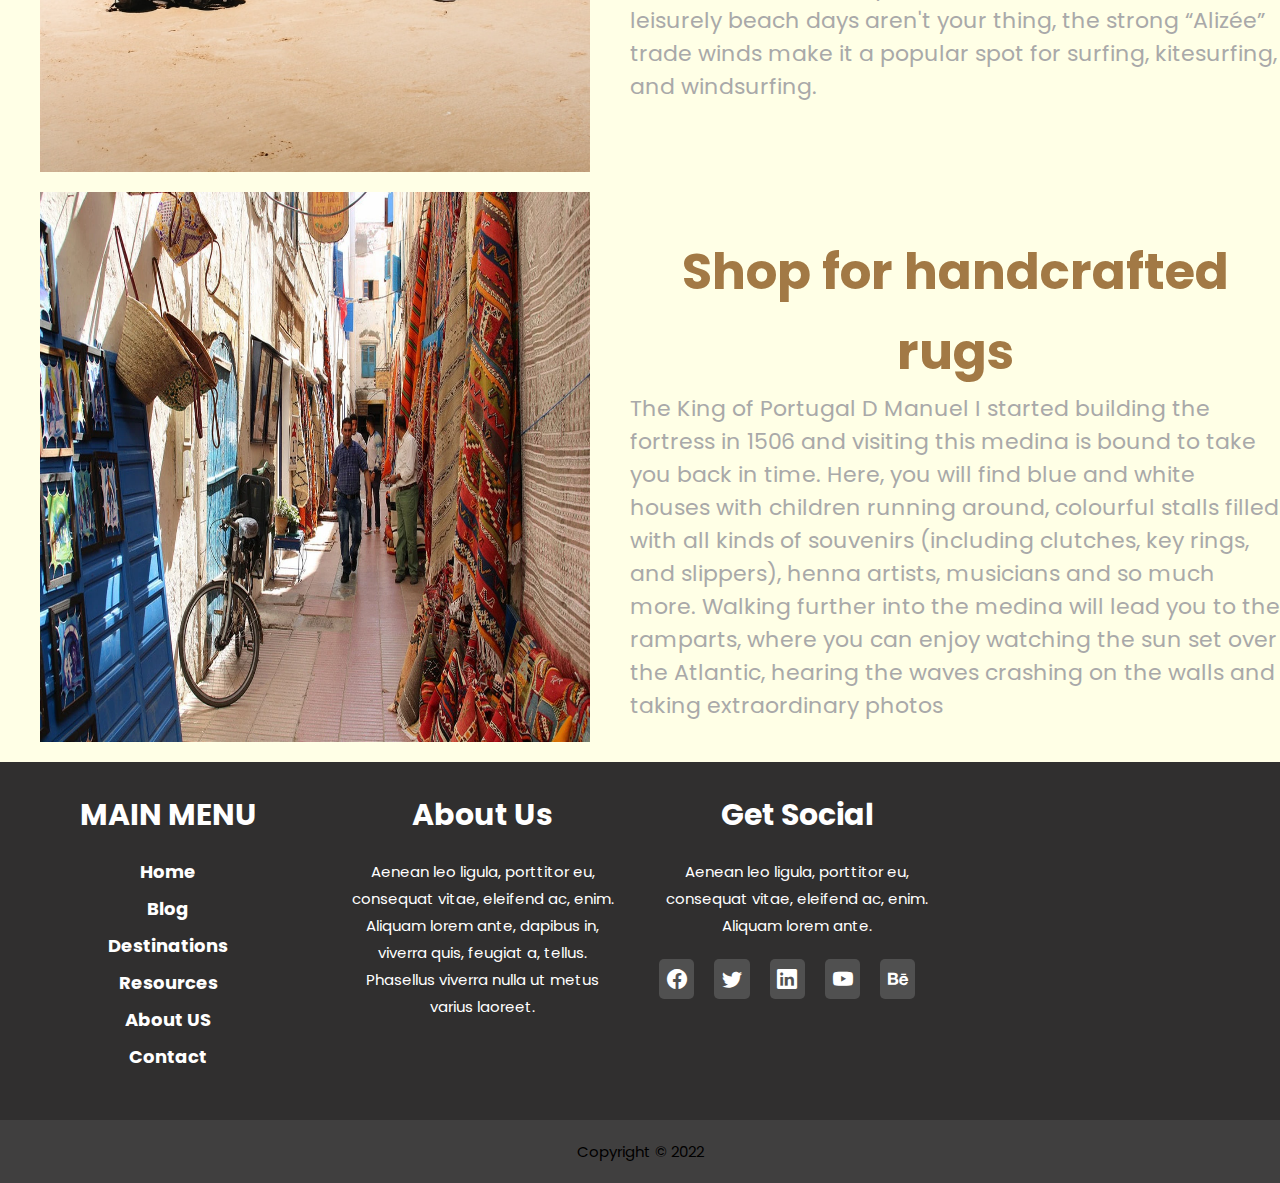
<file: destinations-page/articles/ESSAOUIRA/Essaouira.html>
<!DOCTYPE html>
<html lang="en">
<head>
    <meta charset="UTF-8">
    <meta http-equiv="X-UA-Compatible" content="IE=edge">
    <meta name="viewport" content="width=device-width, initial-scale=1.0">
    <link rel="stylesheet" href="https://cdn.jsdelivr.net/npm/bootstrap-icons@1.8.1/font/bootstrap-icons.css" />
    <link rel="stylesheet" href="Style_Essaouira.css">
    <title>Essaouira</title>
</head>
<body>
    <header>
        <div class="nav_container">
            
            <nav class="nav">
                <a href="../../../index.html" class="logo">ODYSSEY.</a>
                <ul class="nav-list">
                    <li>
                        <a href="../../../index.html" class="nav-link">Home</a>
                    </li>
                    <li>
                        <a href="../../../Blog-Page/Blog.html" class="nav-link">Blog</a>
                    </li>
                    <li>
                        <a href="../../../destinations-page/Destinations.html" class="nav-link">Destinations</a>
                    </li>
                    <li>
                        <a href="../../../Resources-page/Resources.html" class="nav-link">Resources</a>
                    </li>
                    <li>
                        <a href="../../../About-Us-Page/About Us.html" class="nav-link">About US</a>
                    </li>
                    <li>
                        <a href="../../../contact-us-2/Contact.html" class="nav-link">Contact</a>
                    </li>
                </ul>
                 
            </nav>
        </div>
    </header>

    <section class="sec_1">
        <div id="Background_image">
              <DIV class="Container">
                <div class="definition">
                    <H1>Essaouira</H1>
                    <p>Relaxed beach vibes, narrow cobblestone streets of white and <br> blue, vagabond street performers, and some of the tastiest, <br> fresh-off-the-boat seafood you can find. A relaxed sea-side town <br> with a unique Santorini-esque atmosphere, Essaouria is a perfect <br> hidden gem to round out your itinerary.</p>
                </div>
             </DIV>
        </div>
      </section>
      <section class="sec_2">
          <h1 class="titre2">Things to do in Essaouira</h1>
          <div class="articles">
              <div class="image1"><img src="IMAGES/sunset.jpeg" alt="pic"></div>
              <div class="details">
                  <h2>Watch sunset from Skala De La Kasbah</h2>
                  <p>These oceanfront ramparts, dotted with brass cannons and overlooking the rocky seaside are a must-visit while in Essaouira. 
                      Built in the 18th century by European architects, you'll feel even more like you've been transported far away from North Africa as you wander these stone walkways. <br><br>

                    The area is filled with travelers and locals alike, and it's a lovely place to watch the sunset behind the ocean horizon</p>
              </div>
  
          </div>
          <div class="articles">
              <div class="image1"><img src="IMAGES/seafood.jpeg" alt="pic"></div>
              <div class="details">
                  <h2>Enjoy fresh seafood the Moroccan way</h2>
                  <p>From quaint sea-side cafés to ornate full-course dining experiences, Essaouira's dining scene has something for everyone. Sea food is a must in this coastal town, 
                      with the catch of the day often coming straight from the warf to the chef's table with not even an hour in between.</p>
              </div>
  
          </div>
          
          <div class="articles">
              <div class="image1"><img src="IMAGES/port.jpeg" alt="pic"></div>
              <div class="details">
                  <h2>Score the day's catch at port</h2>
                  <p>Just next to Essaouira's old city is its iconic (both in its sea of blue boats and in its pungent, fishy smell) sea port. 
                      Early in the morning or in early evening, you can visit to watch the fishermen arrive back to the docks to unload their catches. 
                      In the morning it's quiet and peaceful - you'll likely be the only tourist there. In the evening, you can pick out some fresh 
                      seafood and have it grilled right in front of you for a tasty snack.</p>
              </div>
  
          </div>
  
          <div class="articles">
              <div class="image1"><img src="IMAGES/surf.jpeg" alt="pic"></div>
              <div class="details">
                  <h2>Surf the beaches of Essaouira</h2>
                  <p>Essaouira is perhaps best known for its sprawling, sandy beach. You'll find beachside cafes where you can enjoy lunch, and chairs 
                      and umbrellas (although not so many bikinis) on the sand if you want to catch some sun. If leisurely beach days aren't your thing, 
                      the strong “Alizée” trade winds make it a popular spot for surfing, kitesurfing, and windsurfing.</p>
              </div>
  
          </div>

        <div class="articles">
            <div class="image1"><img src="IMAGES/medina.webp" alt="pic"></div>
            <div class="details">
                <h2>Shop for handcrafted rugs</h2>
                <p>The King of Portugal D Manuel I started building the fortress in 1506 and visiting this medina is bound to take you back in time. 
                    Here, you will find blue and white houses with children running around, colourful stalls filled with all kinds of souvenirs 
                    (including clutches, key rings, and slippers), henna artists, musicians and so much more. Walking further into the medina 
                    will lead you to the ramparts, where you can enjoy watching the sun set over the Atlantic, hearing the waves crashing on 
                    the walls and taking extraordinary photos</p>
            </div>

        </div>
        

        <footer class="footer">
            <div class="container">
              <div class="links">
                <h4>MAIN MENU</h4>
                <ul>
                    <li>
                        <a href="../../../index.html" class="nav-link">Home</a>
                    </li>
                    <li>
                        <a href="../../../Blog-Page/Blog.html" class="nav-link">Blog</a>
                    </li>
                    <li>
                        <a href="../../../destinations-page/Destinations.html" class="nav-link">Destinations</a>
                    </li>
                    <li>
                        <a href="../../../Resources-page/Resources.html" class="nav-link">Resources</a>
                    </li>
                    <li>
                        <a href="../../../About-Us-Page/About Us.html" class="nav-link">About US</a>
                    </li>
                    <li>
                        <a href="../../../contact-us-2/Contact.html" class="nav-link">Contact</a>
                    </li>
                </ul>
              </div>
              <div class="about">
                <h4>About Us</h4>
                <p>Aenean leo ligula, porttitor eu, consequat vitae, eleifend ac, enim. Aliquam lorem ante, dapibus in, viverra quis, feugiat a, tellus. Phasellus viverra nulla ut metus varius laoreet.</p>
                
              </div>
              <div class="social">
                <h4>Get Social</h4>
                <p>Aenean leo ligula, porttitor eu, consequat vitae, eleifend ac, enim. Aliquam lorem ante.</p>
                <ul class="icons">
                  <li><a href="#"><i class="bi bi-facebook"></i></a></li>
                  <li><a href="#"><i class="bi bi-twitter"></i></a></li>
                  <li><a href="#"><i class="bi bi-linkedin"></i></a></li>
                  <li><a href="#"><i class="bi bi-youtube"></i></a></li>
                  <li><a href="#"><i class="bi bi-behance"></i></a></li>
                </ul>
              </div>
            </div>
            <p>Copyright © 2022 </p>
          </footer>
      </section>
      <script src="JavaScript_Esr.js"></script>
</body>
</html>
</file>
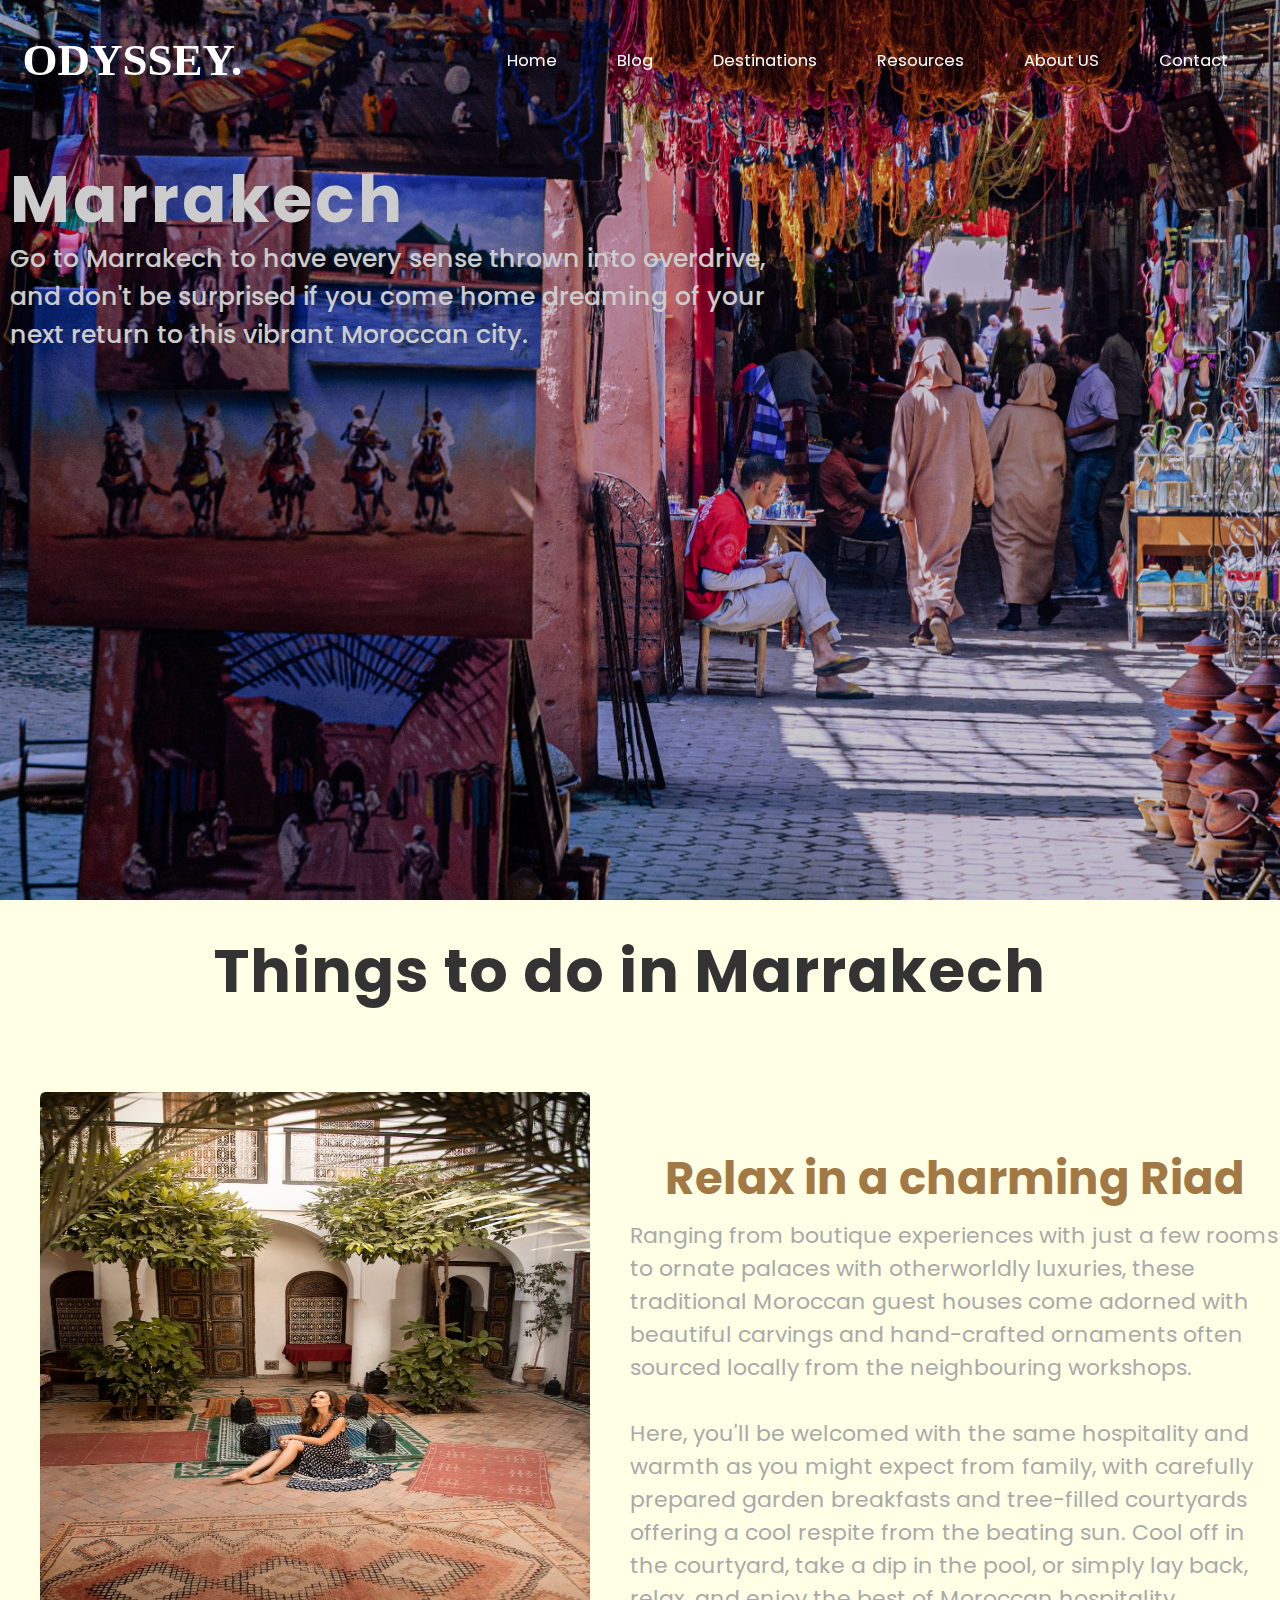
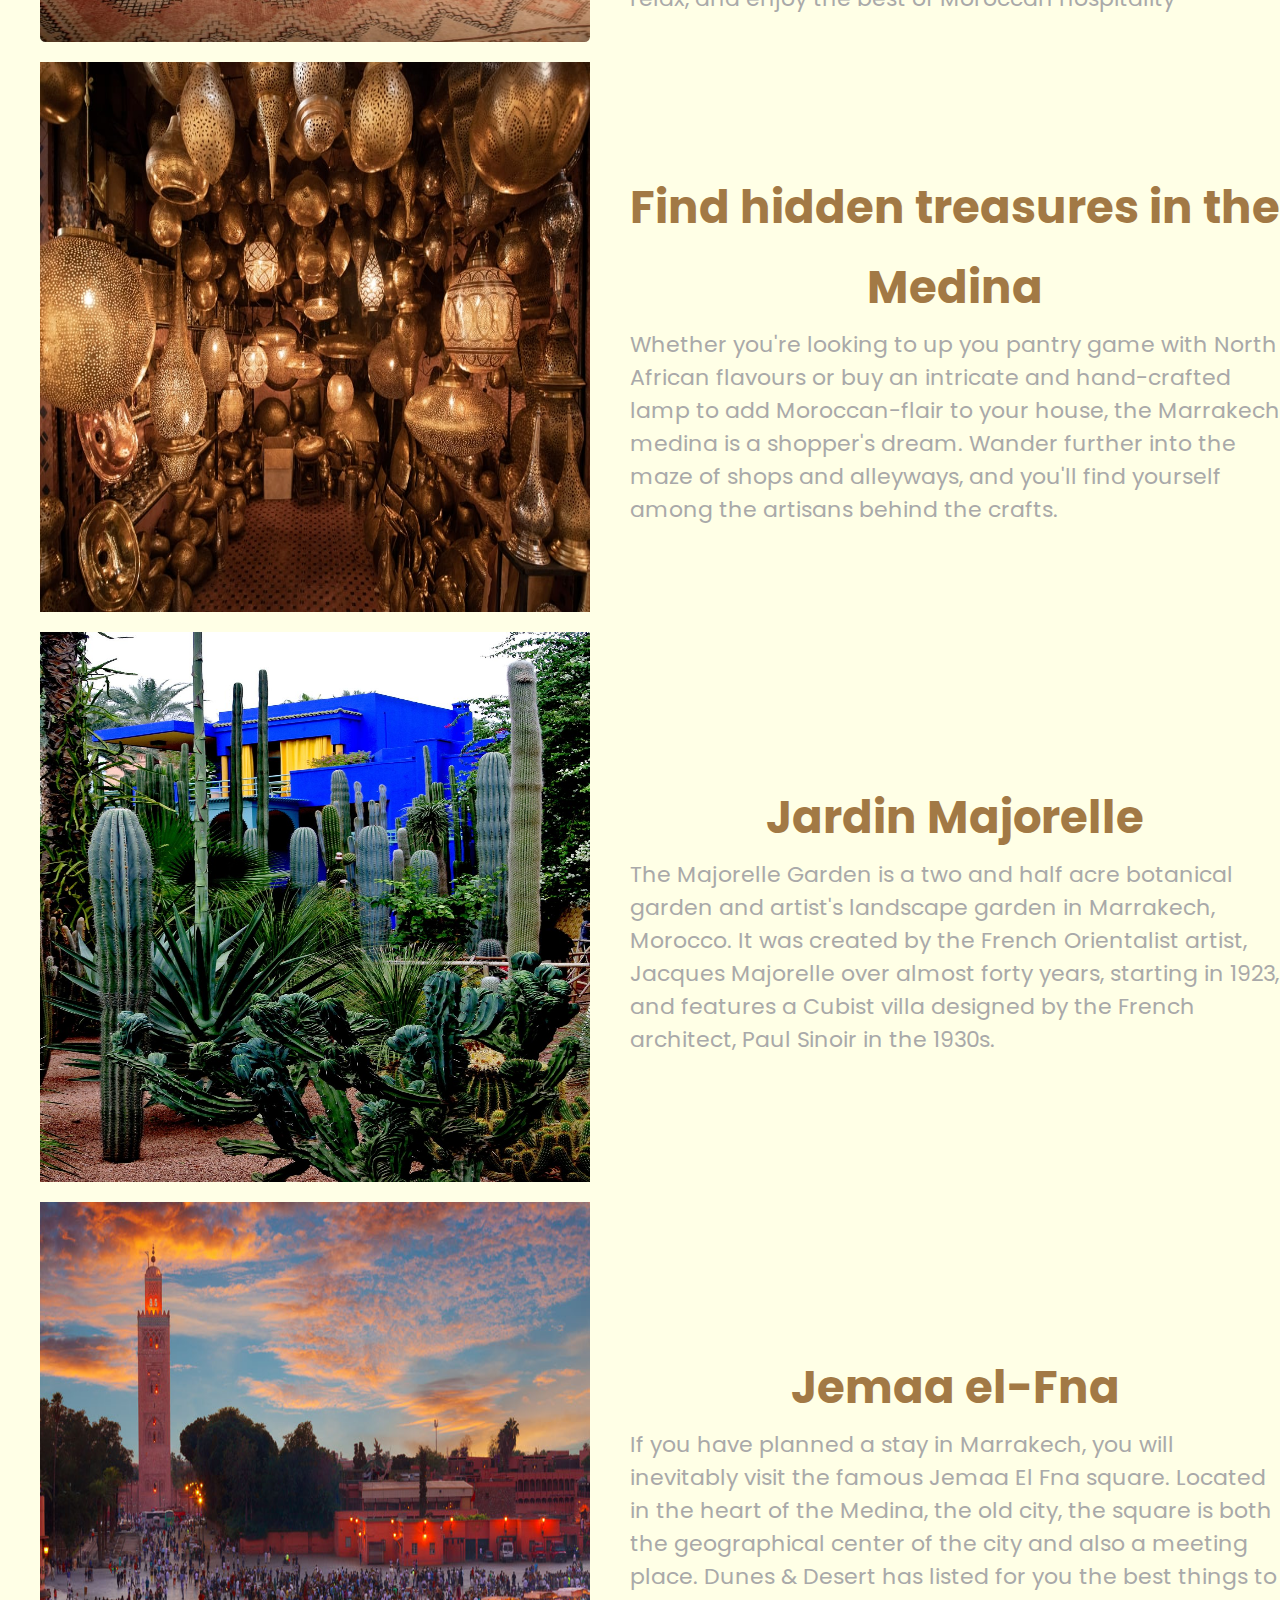
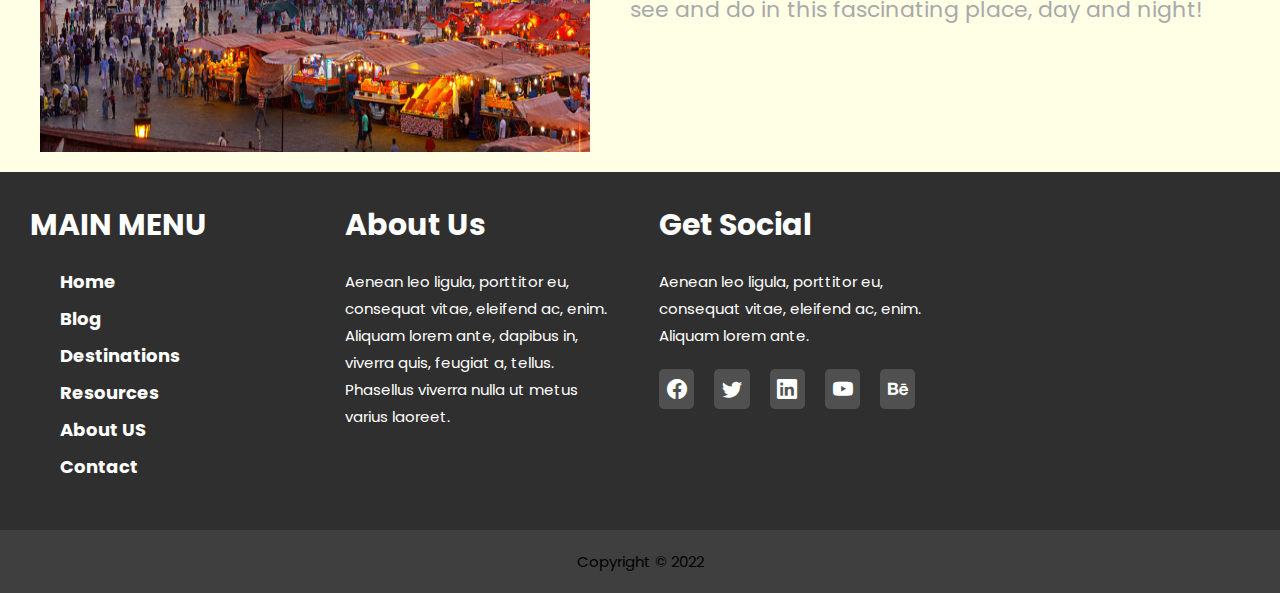
<file: destinations-page/articles/MARRAKECH/Marrakech.html>
<!DOCTYPE html>
<html lang="en">
<head>
    <meta charset="UTF-8">
    <meta http-equiv="X-UA-Compatible" content="IE=edge">
    <meta name="viewport" content="width=device-width, initial-scale=1.0">
    <title>Marrakech</title>
    <link rel="stylesheet" href="https://cdn.jsdelivr.net/npm/bootstrap-icons@1.8.1/font/bootstrap-icons.css" />
    <link rel="stylesheet" href="style_Marrakech.css">
</head>
<body>
    <header>
        <div class="nav_container">
            
            <nav class="nav">
                <a href="../../../index.html" class="logo">ODYSSEY.</a>
                <ul class="nav-list">
                    <li>
                        <a href="../../../index.html" class="nav-link">Home</a>
                    </li>
                    <li>
                        <a href="../../../Blog-Page/Blog.html" class="nav-link">Blog</a>
                    </li>
                    <li>
                        <a href="../../../destinations-page/Destinations.html" class="nav-link">Destinations</a>
                    </li>
                    <li>
                        <a href="../../../Resources-page/Resources.html" class="nav-link">Resources</a>
                    </li>
                    <li>
                        <a href="../../../About-Us-Page/About Us.html" class="nav-link">About US</a>
                    </li>
                    <li>
                        <a href="../../../contact-us-2/Contact.html" class="nav-link">Contact</a>
                    </li>
                </ul>
                 
            </nav>
        </div>
    </header>
    <section class="sec_1">
      <div id="Background_image">
        
            <div class="definition">
                <H1>Marrakech</H1>
                <p>Go to Marrakech to have every sense thrown into overdrive,<br> and don't be surprised if you come home dreaming of your <br> next return to this vibrant Moroccan city.</p>
            </div>
         

      </div>

    </section>
    <section class="sec_2">

        <h1 class="titre2">Things to do in Marrakech</h1>
        
        <div class="articles">
            <div class="image1"><img src="IMAGES/riad.jpeg" style="border-radius: 1%;" alt="pic"></div>
            <div class="details">
                <h2>Relax in a charming Riad</h2>
                <p>Ranging from boutique experiences with just a few rooms to ornate palaces with otherworldly luxuries,
                     these traditional Moroccan guest houses come adorned with beautiful carvings and hand-crafted 
                     ornaments often sourced locally from the neighbouring workshops. <br><br>

                    Here, you'll be welcomed with the same hospitality and warmth as you might expect from family,
                     with carefully prepared garden breakfasts and tree-filled courtyards offering a cool respite from the beating sun.
                      Cool off in the courtyard, take a dip in the pool, or simply lay back, relax, and enjoy the best of Moroccan hospitality</p>
            </div>

        </div>
        <div class="articles">
            <div class="image1"><img src="IMAGES/Treasures.jpeg" alt="pic"></div>
            <div class="details">
                <h2>Find hidden treasures in the Medina</h2>
                <p>Whether you're looking to up you pantry game with North African flavours or buy an intricate and hand-crafted lamp 
                    to add Moroccan-flair to your house, the Marrakech medina is a shopper's dream. Wander further into the maze of 
                    shops and alleyways, and you'll find yourself among the artisans behind the crafts.</p>
            </div>

        </div>
        
        <div class="articles">
            <div class="image1"><img src="IMAGES/majorelle1.jfif" alt="pic"></div>
            <div class="details">
                <h2>Jardin Majorelle</h2>
                <p>The Majorelle Garden is a two and half acre botanical garden and artist's landscape garden in Marrakech, 
                    Morocco. It was created by the French Orientalist artist, Jacques Majorelle over almost forty years, 
                    starting in 1923, and features a Cubist villa designed by the French architect, Paul Sinoir in the 1930s.</p>
            </div>

        </div>

        <div class="articles">
            <div class="image1"><img src="IMAGES/Jmaalefna.jpg" alt="pic"></div>
            <div class="details">
                <h2>Jemaa el-Fna</h2>
                <p>If you have planned a stay in Marrakech, you will inevitably visit the famous Jemaa El Fna square. 
                    Located in the heart of the Medina, the old city, the square is both the geographical center of the city 
                    and also a meeting place. Dunes & Desert has listed for you the best things to see and do in this fascinating place, 
                    day and night!</p>
            </div>

        </div>

        <footer class="footer">
            <div class="container">
              <div class="links">
                <h4>MAIN MENU</h4>
                <ul>
                    <li>
                        <a href="../../../index.html" class="nav-link">Home</a>
                    </li>
                    <li>
                        <a href="../../../Blog-Page/Blog.html" class="nav-link">Blog</a>
                    </li>
                    <li>
                        <a href="../../../destinations-page/Destinations.html" class="nav-link">Destinations</a>
                    </li>
                    <li>
                        <a href="../../../Resources-page/Resources.html" class="nav-link">Resources</a>
                    </li>
                    <li>
                        <a href="../../../About-Us-Page/About Us.html" class="nav-link">About US</a>
                    </li>
                    <li>
                        <a href="../../../contact-us-2/Contact.html" class="nav-link">Contact</a>
                    </li>
                </ul>
              </div>
              <div class="about">
                <h4>About Us</h4>
                <p>Aenean leo ligula, porttitor eu, consequat vitae, eleifend ac, enim. Aliquam lorem ante, dapibus in, viverra quis, feugiat a, tellus. Phasellus viverra nulla ut metus varius laoreet.</p>
                
              </div>
              <div class="social">
                <h4>Get Social</h4>
                <p>Aenean leo ligula, porttitor eu, consequat vitae, eleifend ac, enim. Aliquam lorem ante.</p>
                <ul class="icons">
                  <li><a href="#"><i class="bi bi-facebook"></i></a></li>
                  <li><a href="#"><i class="bi bi-twitter"></i></a></li>
                  <li><a href="#"><i class="bi bi-linkedin"></i></a></li>
                  <li><a href="#"><i class="bi bi-youtube"></i></a></li>
                  <li><a href="#"><i class="bi bi-behance"></i></a></li>
                </ul>
              </div>
            </div>
            <p>Copyright © 2022 </p>
          </footer>
    </section>
    
    <script src="JavaScript_Mark.js"></script>
</body>
</html>
</file>
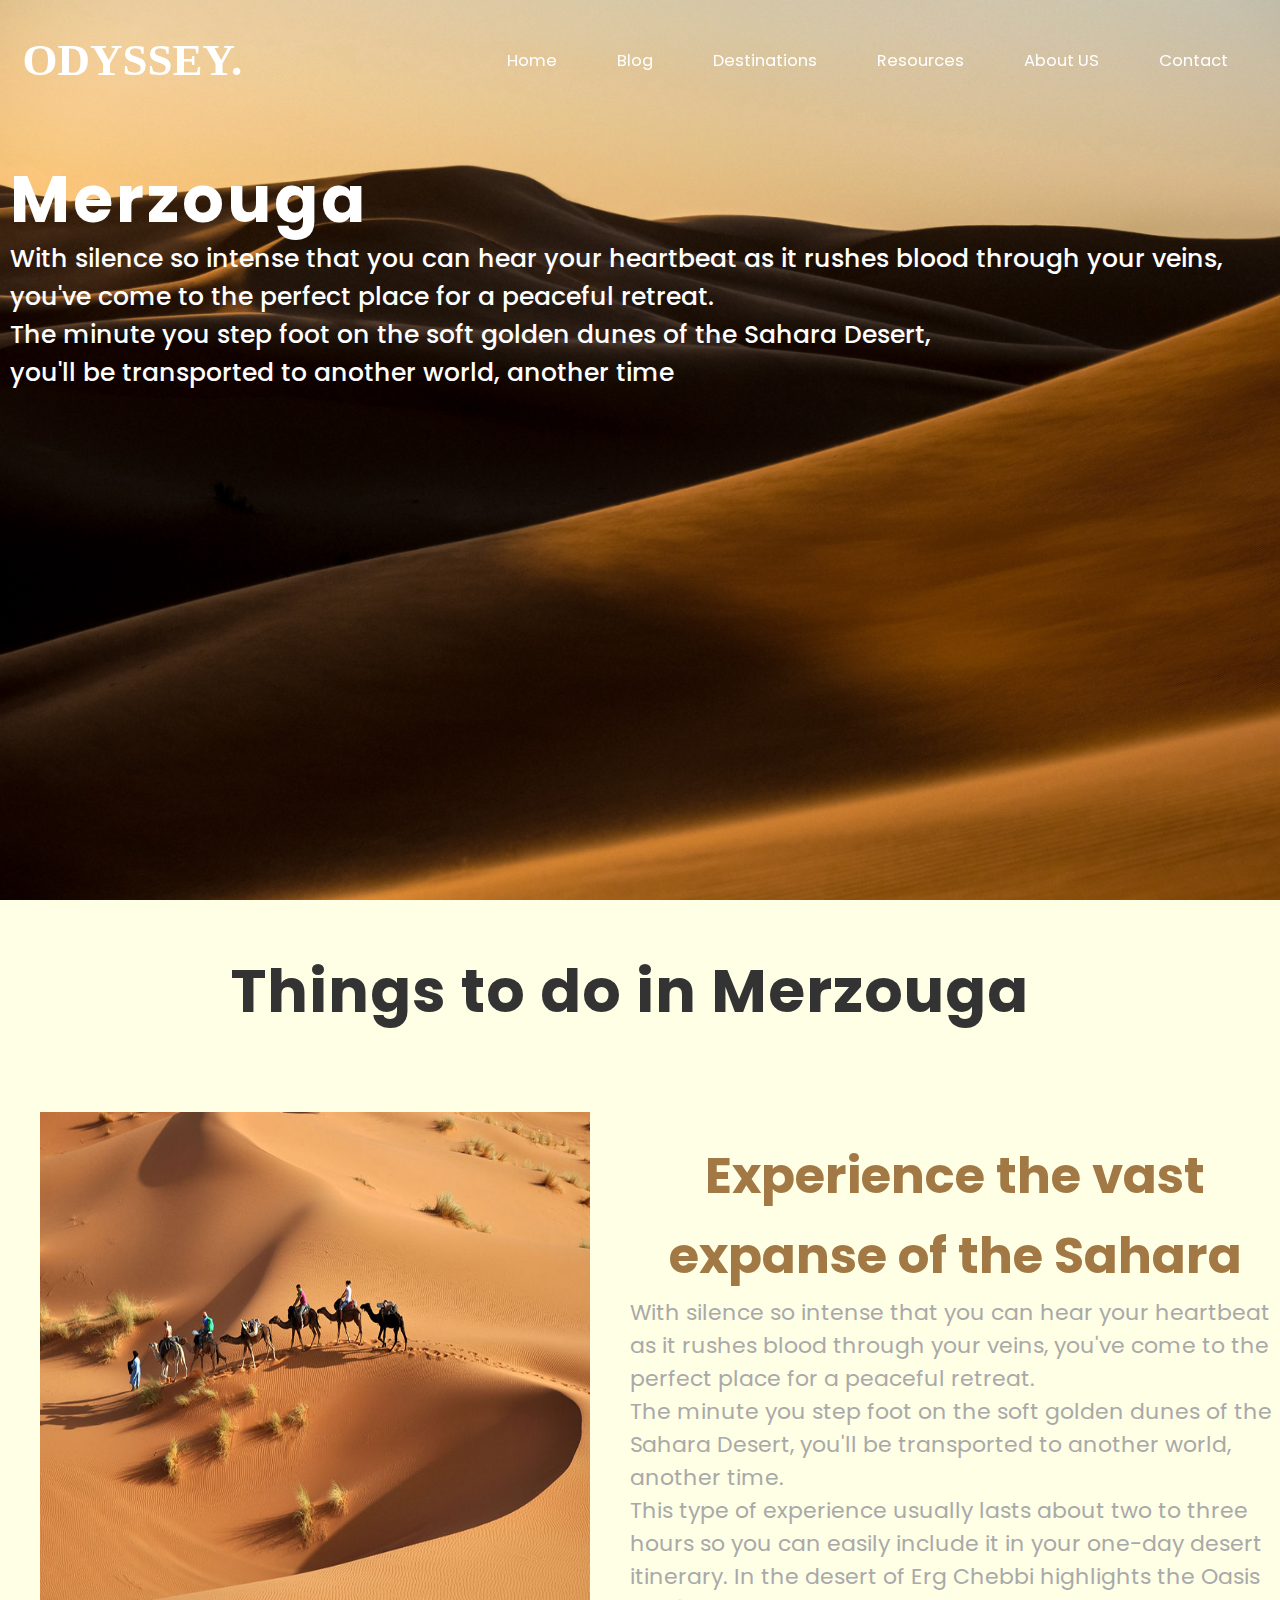
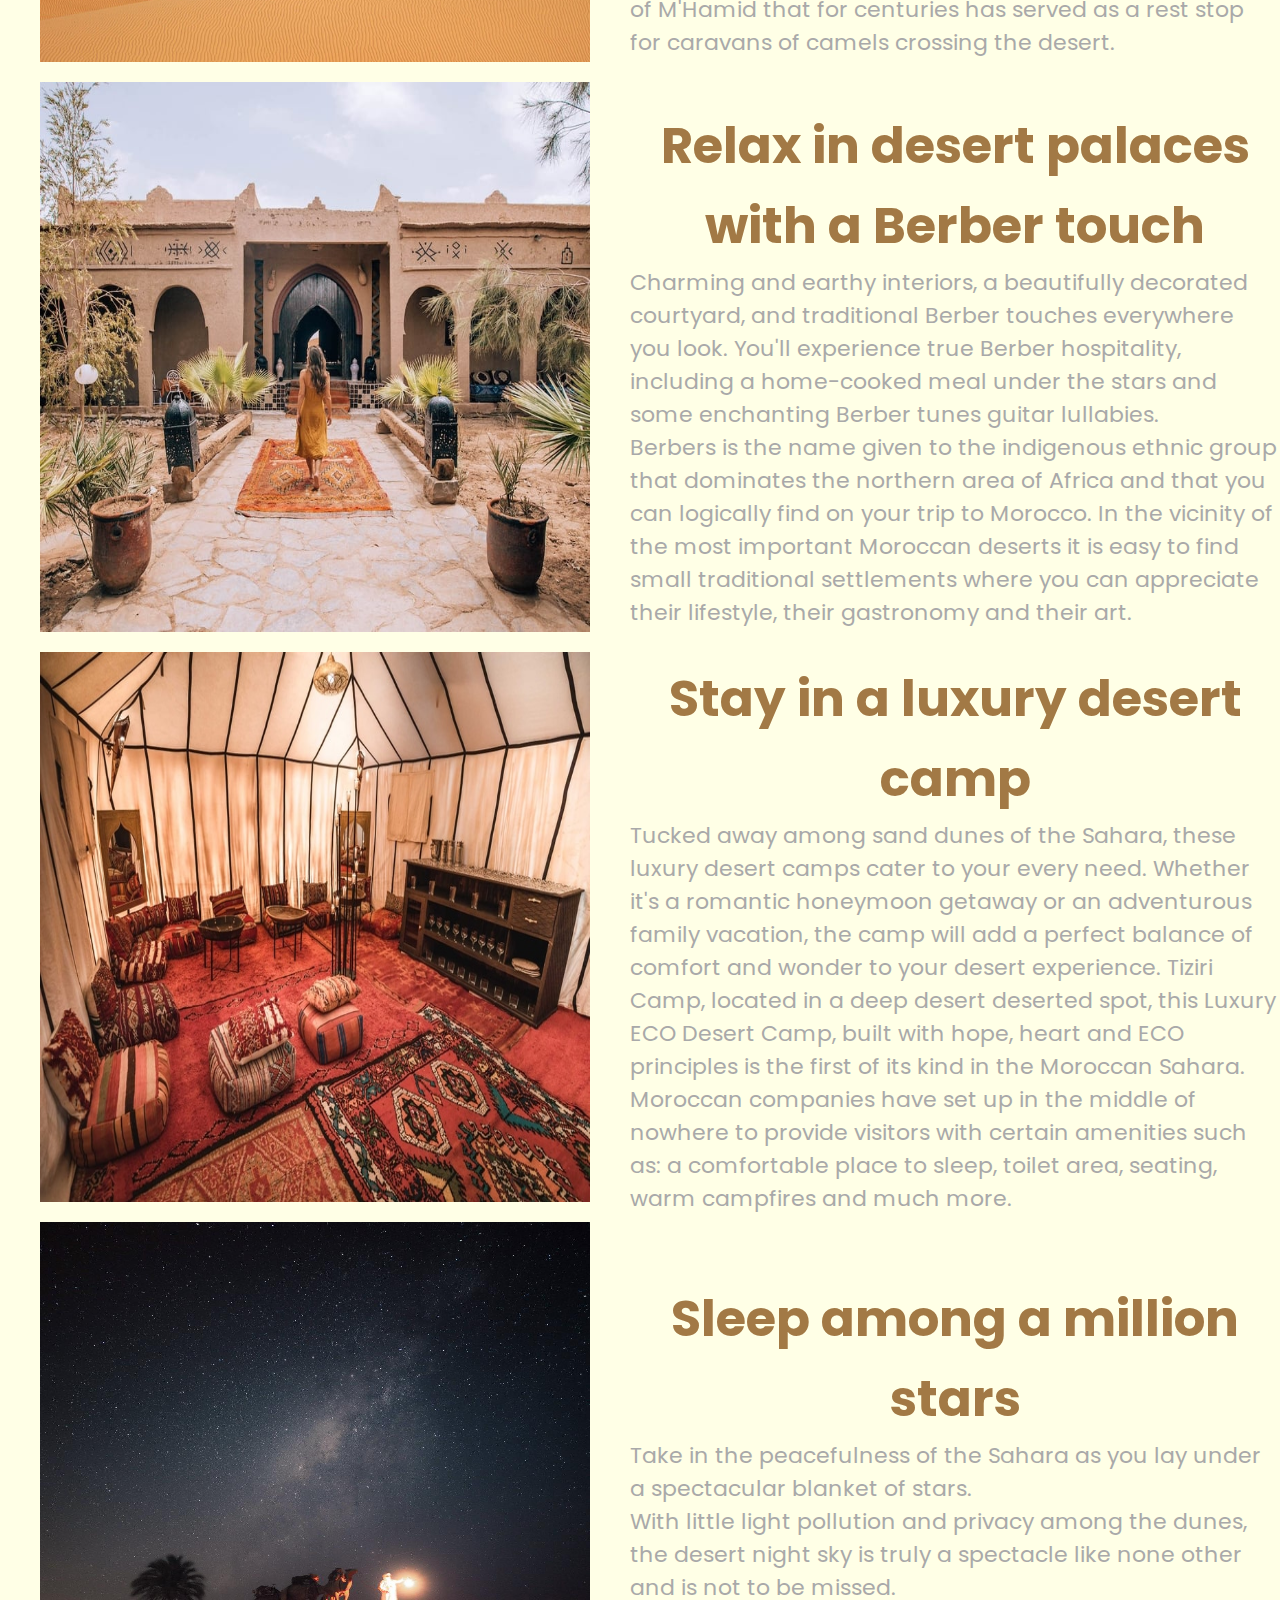
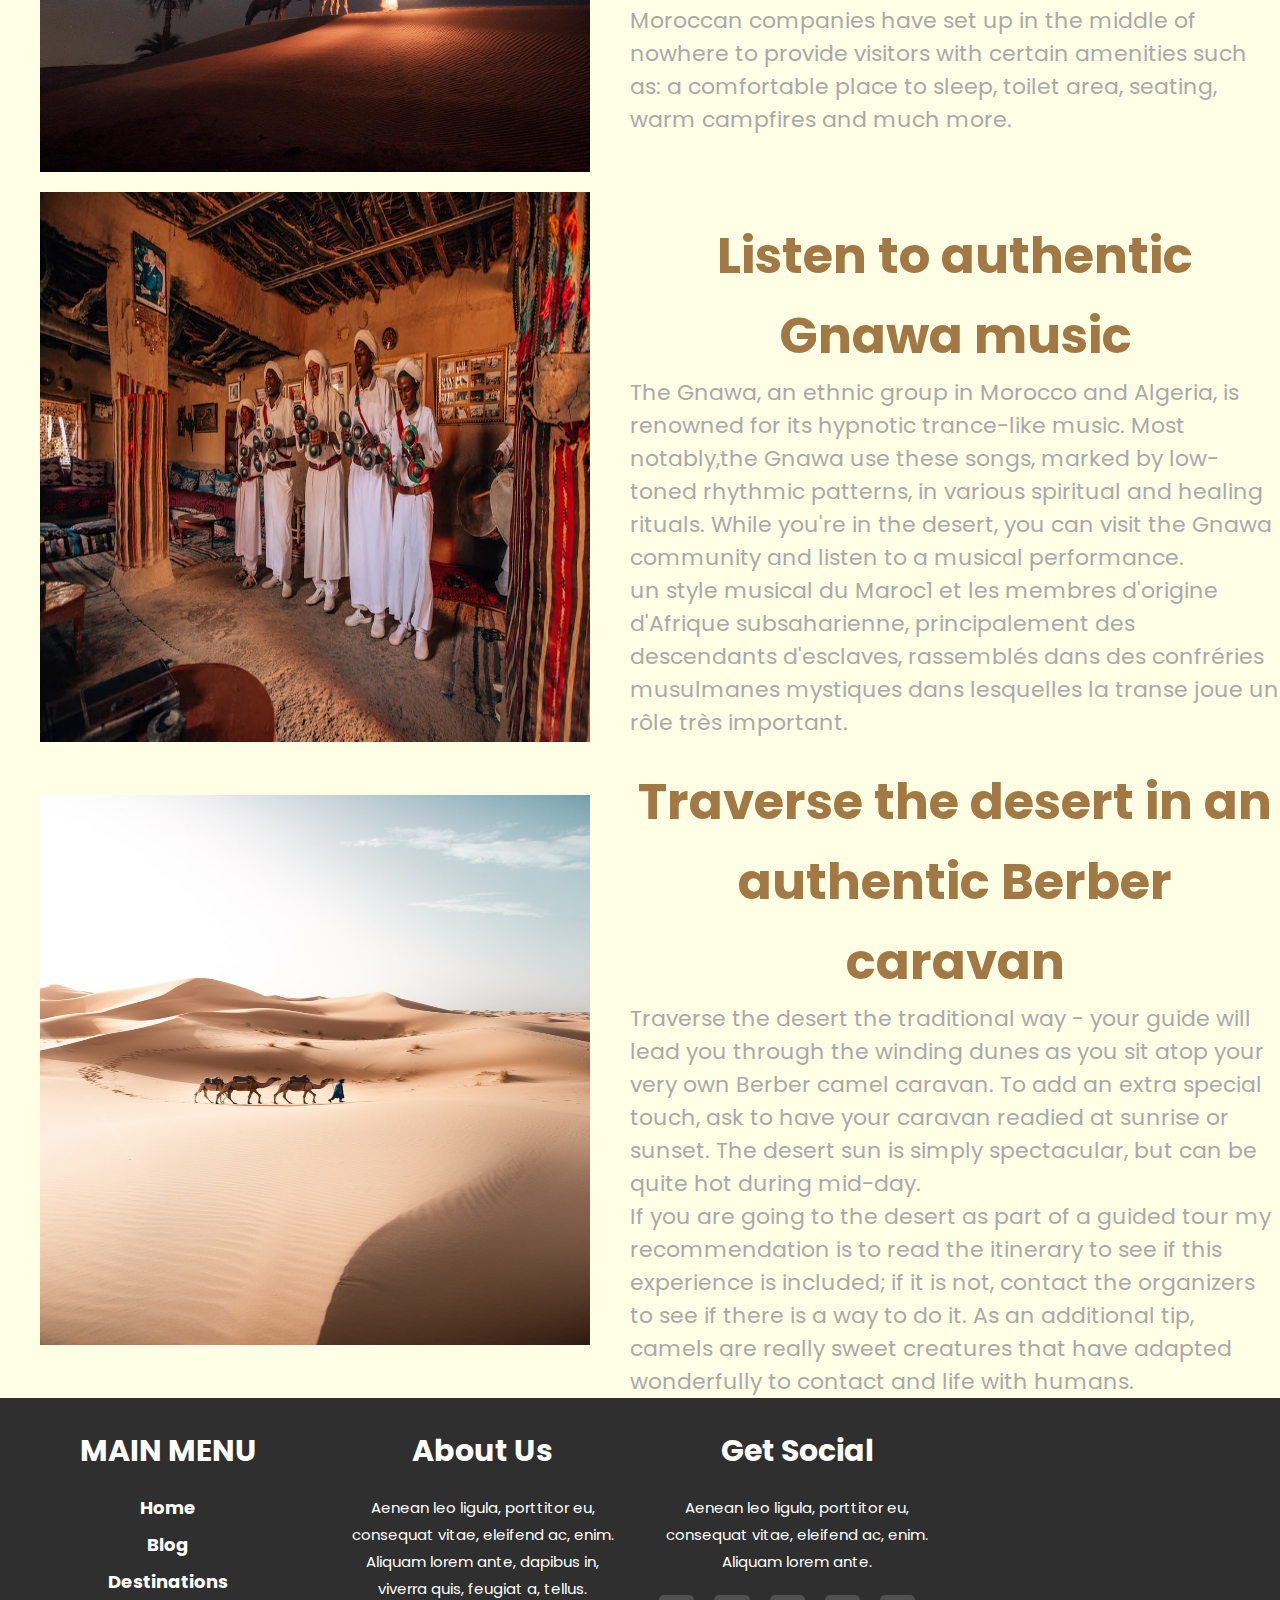
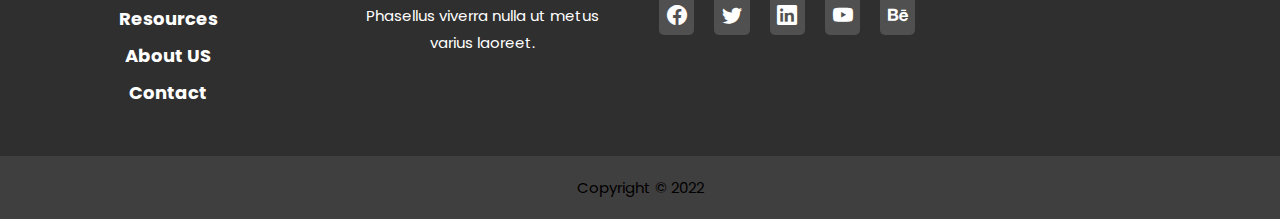
<file: destinations-page/articles/THE SAHARA/The_Sahara.html>
<!DOCTYPE html>
<html lang="en">
<head>
    <meta charset="UTF-8">
    <meta http-equiv="X-UA-Compatible" content="IE=edge">
    <meta name="viewport" content="width=device-width, initial-scale=1.0">
    <link rel="stylesheet" href="https://cdn.jsdelivr.net/npm/bootstrap-icons@1.8.1/font/bootstrap-icons.css" />
    <link rel="stylesheet" href="Style_the_sahara.css">
    <title>Merzouga</title>
</head>
<body>

    <header>
        <div class="nav_container">
            
            <nav class="nav">
                <a href="../../../index.html" class="logo">ODYSSEY.</a>
                <ul class="nav-list">
                    <li>
                        <a href="../../../index.html" class="nav-link">Home</a>
                    </li>
                    <li>
                        <a href="../../../Blog-Page/Blog.html" class="nav-link">Blog</a>
                    </li>
                    <li>
                        <a href="../../../destinations-page/Destinations.html" class="nav-link">Destinations</a>
                    </li>
                    <li>
                        <a href="../../../Resources-page/Resources.html" class="nav-link">Resources</a>
                    </li>
                    <li>
                        <a href="../../../About-Us-Page/About Us.html" class="nav-link">About US</a>
                    </li>
                    <li>
                        <a href="../../../contact-us-2/Contact.html" class="nav-link">Contact</a>
                    </li>
                </ul>
                 
            </nav>
        </div>
    </header>

    <section class="sec_1">
        <div id="Background_image">
              <DIV class="Container">
                <div class="definition">
                    <H1>Merzouga</H1>
                    <p>With silence so intense that you can hear your heartbeat as it rushes blood through your veins, <br> you've come to the perfect place for a peaceful retreat. <br> The minute you step foot on the soft golden dunes of the Sahara Desert, <br> you'll be transported to another world, another time</p>
                </div>
             </DIV>
        </div>
      </section>
      <section class="sec_2">
          <h1 class="titre2">Things to do in Merzouga</h1>
          <div class="articles">
              <div class="image1"><img src="IMAGES/SAHARA.jpg" alt="pic"></div>
              <div class="details">
                  <h2>Experience the vast expanse of the Sahara</h2>
                  <p>With silence so intense that you can hear your heartbeat as it rushes blood through your veins, you've come to the perfect place for a peaceful retreat. <br>
                      The minute you step foot on the soft golden dunes of the Sahara Desert, you'll be transported to another world, another time.
                    <br> This type of experience usually lasts about two to three hours so you can easily include it in your one-day desert itinerary. In the desert of Erg Chebbi highlights the Oasis of M'Hamid that for centuries has served as a rest stop for caravans of camels crossing the desert.</p>
              </div>
  
          </div>
          <div class="articles">
              <div class="image1"><img src="IMAGES/berber_touch.jpeg" alt="pic"></div>
              <div class="details">
                  <h2>Relax in desert palaces with a Berber touch</h2>
                  <p>Charming and earthy interiors, a beautifully decorated courtyard, and traditional Berber touches everywhere you look. You'll experience true Berber hospitality, 
                      including a home-cooked meal under the stars and some enchanting Berber tunes guitar lullabies. <br>
                      Berbers is the name given to the indigenous ethnic group that dominates the northern area of Africa and that you can logically find on your trip to Morocco. In the vicinity of the most important Moroccan deserts it is easy to find small traditional settlements where you can appreciate their lifestyle, their gastronomy and their art.</p>
              </div>
  
          </div>
          
          <div class="articles">
              <div class="image1"><img src="IMAGES/camp.jpeg" alt="pic"></div>
              <div class="details">
                  <h2>Stay in a luxury desert camp</h2>
                  <p>Tucked away among sand dunes of the Sahara, these luxury desert camps cater to your every need. Whether it's a romantic honeymoon getaway or an adventurous family vacation, 
                      the camp will add a perfect balance of comfort and wonder to your desert experience. Tiziri Camp, located in a deep desert deserted spot, 
                      this Luxury ECO Desert Camp, built with hope, heart and ECO principles is the first of its kind in the Moroccan Sahara. <br>
                      Moroccan companies have set up in the middle of nowhere to provide visitors with certain amenities such as: a comfortable place to sleep, toilet area, seating, warm campfires and much more.</p>
              </div>
  
          </div>
  
          <div class="articles">
              <div class="image1"><img src="IMAGES/sahara_night.jpg" alt="pic"></div>
              <div class="details">
                  <h2>Sleep among a million stars</h2>
                  <p>Take in the peacefulness of the Sahara as you lay under a spectacular blanket of stars. <br>
                      With little light pollution and privacy among the dunes, 
                      the desert night sky is truly a spectacle like none other and is not to be missed. <br>
                      Moroccan companies have set up in the middle of nowhere to provide visitors with certain amenities such as: a comfortable place to sleep, toilet area, seating, warm campfires and much more.</p>
              </div>
  
          </div>

        <div class="articles">
            <div class="image1"><img src="IMAGES/gnawa.jpeg" alt="pic"></div>
            <div class="details">
                <h2>Listen to authentic Gnawa music</h2>
                <p>The Gnawa, an ethnic group in Morocco and Algeria, is renowned for its hypnotic trance-like music. 
                    Most notably,the Gnawa use these songs, marked by low-toned rhythmic patterns, 
                    in various spiritual and healing rituals. While you're in the desert, you can visit the Gnawa 
                    community and listen to a musical performance. <br>
                    un style musical du Maroc1 et les membres d'origine d'Afrique subsaharienne, principalement des descendants d'esclaves, rassemblés dans des confréries musulmanes mystiques dans lesquelles la transe joue un rôle très important.</p>
            </div>

        </div>
        <div class="articles">
            <div class="image1"><img src="IMAGES/camel.jpeg" alt="pic"></div>
            <div class="details">
                <h2>Traverse the desert in an authentic Berber caravan</h2>
                <p>Traverse the desert the traditional way - your guide will lead you through the winding dunes as you sit atop 
                    your very own Berber camel caravan. To add an extra special touch, ask to have your caravan readied at sunrise or sunset. 
                    The desert sun is simply spectacular, but can be quite hot during mid-day. <br>
                    If you are going to the desert as part of a guided tour my recommendation is to read the itinerary to see if this experience is included; if it is not, contact the organizers to see if there is a way to do it. As an additional tip, camels are really sweet creatures that have adapted wonderfully to contact and life with humans.</p>
            </div>

        </div>

        <footer class="footer">
            <div class="container">
              <div class="links">
                <h4>MAIN MENU</h4>
                <ul>
                    <li>
                        <a href="../../../index.html" class="nav-link">Home</a>
                    </li>
                    <li>
                        <a href="../../../Blog-Page/Blog.html" class="nav-link">Blog</a>
                    </li>
                    <li>
                        <a href="../../../destinations-page/Destinations.html" class="nav-link">Destinations</a>
                    </li>
                    <li>
                        <a href="../../../Resources-page/Resources.html" class="nav-link">Resources</a>
                    </li>
                    <li>
                        <a href="../../../About-Us-Page/About Us.html" class="nav-link">About US</a>
                    </li>
                    <li>
                        <a href="../../../contact-us-2/Contact.html" class="nav-link">Contact</a>
                    </li>
                </ul>
              </div>
              <div class="about">
                <h4>About Us</h4>
                <p>Aenean leo ligula, porttitor eu, consequat vitae, eleifend ac, enim. Aliquam lorem ante, dapibus in, viverra quis, feugiat a, tellus. Phasellus viverra nulla ut metus varius laoreet.</p>
                
              </div>
              <div class="social">
                <h4>Get Social</h4>
                <p>Aenean leo ligula, porttitor eu, consequat vitae, eleifend ac, enim. Aliquam lorem ante.</p>
                <ul class="icons">
                  <li><a href="#"><i class="bi bi-facebook"></i></a></li>
                  <li><a href="#"><i class="bi bi-twitter"></i></a></li>
                  <li><a href="#"><i class="bi bi-linkedin"></i></a></li>
                  <li><a href="#"><i class="bi bi-youtube"></i></a></li>
                  <li><a href="#"><i class="bi bi-behance"></i></a></li>
                </ul>
              </div>
            </div>
            <p>Copyright © 2022 </p>
          </footer>
      </section>
      <script src="JavaScript_sah.js"></script>
</body>
</html>
</file>
<file: About-Us-Page/style.css>
@import url('https://fonts.googleapis.com/css2?family=Poppins:wght@200;300;400;500;600;700;800&display=swap');
@import url('https://fonts.googleapis.com/css2?family=Petit+Formal+Script&family=Poppins:wght@200;300;400;500;600;700;800&display=swap');
*{
    margin: 0;
    padding: 0;
    box-sizing: border-box;
}
html{
    font-family: 'Poppins', sans-serif;
    font-size: 15px;
    scroll-behavior: smooth;
}

/*navbar start*/
header{
    width: 100%;
    position: fixed;
    top: 0;
    left: 0;
    transition: background-color .5s ease;
    z-index: 1000;
    
    
}
.nav_container{
    width: 100%;
    max-width: 100rem;
    margin: 0 auto;
    padding: 0 1.5rem;
    
    
    
}

.nav{
    
    width: 100%;
    height: 8rem;
    display: flex;
    align-items: center;
    transition: height .5s ease;
    justify-content: space-between;
    
}

.nav a{
    text-decoration: none;
    color: white;
    font-size: 1.1rem;
    
}

.nav .logo{
    font-family: 'sans-serif';
    font-size: 3rem;
    font-weight: bold;
}

.nav-list{
    
    list-style: none;
    display: flex;
    justify-content: space-around;
    /*margin-right: auto;
    margin-left: 4rem; */
    
}

.nav-link{
    margin: 0 2rem;
    position: relative;
}
.nav-link::after{
    content: '';
    width: 100%;
    height: 2px;
    background-color:white;
    position: absolute;
    left: 0;
    bottom: -3px;
    transform: scaleX(0);
    transform-origin: left;
    transition: transform .5s ease;
}

.nav-link:hover::after{
    transform: scaleX(1);
}
.scrolling-active{
    background-color:white;
    box-shadow: 0 3px 1rem rgba(0,0,0,.1);
}

.scrolling-active .nav a{
    color: black;
}

.scrolling-active .nav{
    height: 4rem;
}
.scrolling-active .nav-link::after{
    background-color:black;
}

/*navbar end*/

/*------------background image-----------*/

.background-image{
    background-image: url(rszetr.jpg);
    background-size: cover;
    background-repeat: no-repeat;
    height: 100vh;
    opacity: 0.8;
}

/*-------Hidding--texte!-------*/
#more {
    display: none;
}



.container{
    width:80%;
    margin: auto;
    padding-top: 100px;
    
}
.title{
    text-transform: uppercase;
    font-size: 28px;
    color: white;
    margin-top: 30px;
    
}
.content h3{
    margin-top: 15px;
    color: whitesmoke;
    font-size: 30px;
    
}
.content p{
    margin-top: 10px;
    font-family: sans-serif;
    font-size: 18px;
    line-height: 1.5;
    color: white;
    max-width: 800PX;
    text-align: left;
}

.content .button{
    margin-top: 15px;
}
.content .button button{
    background:black;
    display: inline-block;
    padding: 10px 30px;
    margin-top: 10px;
    text-decoration: none;
    text-transform: uppercase;
    color:white;
    font-size: 1em;
    letter-spacing: 2px;
    transition: 0.2s;
}
.content .button button:hover{
    background-color: white;
    color: black;
    letter-spacing: 6px;
}
.social{
    margin-top:40px 40px;
}
.social i{
    color: white;
    font-size: 30px;
    padding: 40px 10px;
}
.social i:hover{
    color: black;
}

.hero_container{

    position: relative;
    background: black;
    min-height: 100vh;

}
@media screen and (max-width: 756px){
    .container{
        width:80%;
        display: block;
        margin: auto;
        padding-top: 50px;
    }
    .title{
        text-align: center;
        font-size: 19px;
    }
    .content .button{
        text-align: center;
    }
    .content .button .button{
        padding: 9px 30px;
    }
    .social{
        text-align: center;
    }
  
    
}
/*Footer*/
.footer {
    background-color: #302f2f;
  }
  .footer .container {
    padding: 20px;
    margin-top: 0px;
    display: -ms-grid;
    display: grid;
    grid-template-columns: repeat(auto-fill, minmax(285px, 1fr));
    min-height: 90px;
    gap: 18px;
    font-family: 'Poppins', sans-serif;
    font-size: 15px;
    
  }
  .footer .container > div {
    padding: 10px;
  }
  .footer .container h4 {
    font-size: 30px;
    color: white;
  }
  .footer .container p {
    margin: 20px 0;
    line-height: 1.8;
    font-size: 15px;
    color: white;
  }
  .footer .container .links ul {
    padding: 10px 0;
  }
  .footer .container .links ul li {
    margin: 10px 0;
    list-style: none;
  }
  .footer .container .links ul li a {
      color: white;
    font-weight: bold;
    font-size: 18px;
    text-decoration: none;
    
  }
  .footer .container .links ul li:hover a {
    color: #c79c60;
  }
  .footer .container .social .icons {
    display: -webkit-box;
    display: -ms-flexbox;
    display: flex;
  }
  .footer .container .social .icons li {
    display: -webkit-box !important;
    display: -ms-flexbox !important;
    display: flex !important;
    -webkit-box-pack: center !important;
        -ms-flex-pack: center !important;
            justify-content: center !important;
    -webkit-box-align: center !important;
        -ms-flex-align: center !important;
            align-items: center !important;
    width: 40px;
    height: 40px;
    border-radius: 5px;
    background-color: #505050;
    margin-right: 20px;
    -webkit-transition: 0.3s;
    transition: 0.3s;
  }
  .footer .container .social .icons li i {
    color: white;
    font-size: 20px;
  }
  .footer .container .social .icons li:hover {
    background-color: #c79c60;
  }
  .footer > p {
    background-color: rgba(80, 80, 80, 0.5);
    text-align: center;
    height: 100%;
    padding: 20px;
  }
/*end*/
</file>
<file: contact-us-2/Contact_CSS.css>
@import url('https://fonts.googleapis.com/css2?family=Poppins:wght@200;300;400;500;600;700;800&display=swap');
@import url('https://fonts.googleapis.com/css2?family=Petit+Formal+Script&family=Poppins:wght@200;300;400;500;600;700;800&display=swap');


*{
    margin: 0;
    padding: 0;
    box-sizing: border-box;
}

html{
    font-family: 'Poppins', sans-serif;
    font-size: 15px;
    scroll-behavior: smooth;
}
body{
    background-color: #E6E0E7 ;
    
}


/*styling the navbar*/
header{
    width: 100%;
    position: fixed;
    font-family: 'Poppins', 'sans-serif';
    top: 0;
    left: 0;
    transition: background-color .5s ease;
    z-index: 1000;
    
}
.nav_container{
    width: 100%;
    max-width: 120rem;
    margin: 0 auto;
    padding: 0 1.5rem;
    
    
}

.nav{
    
    width: 100%;
    height: 8rem;
    display: flex;
    align-items: center;
    transition: height .5s ease;
    justify-content: space-between;
    
}

.nav a{
    text-decoration: none;
    color: black;
    font-size: 1.1rem;
    
}

.nav .logo{
    font-family: 'sans-serif';
    font-size: 3rem;
    font-weight: bold;
}

.nav-list{
    
    list-style: none;
    display: flex;
    justify-content: space-around;
    /*margin-right: auto;
    margin-left: 4rem; */
    
}

.nav-link{
    margin: 0 2rem;
    position: relative;
}
.nav-link::after{
    content: '';
    width: 100%;
    height: 2px;
    background-color:black;
    position: absolute;
    left: 0;
    bottom: -3px;
    transform: scaleX(0);
    transform-origin: left;
    transition: transform .5s ease;
}

.nav-link:hover::after{
    transform: scaleX(1);
}
.scrolling-active{
    background-color:white;
    box-shadow: 0 3px 1rem rgba(0,0,0,.1);
}

.scrolling-active .nav a{
    color: black;
}

.scrolling-active .nav{
    height: 4rem;
}
.scrolling-active .nav-link::after{
    background-color:black;
}

/*navbar end*/





.titre{
  display: flex;
  width: 100%;
  justify-content: center;
  align-items: center;
  flex-direction: column;
  position: relative;
  margin-bottom: 30px;
  
}



.form {
  position: absolute;
  top: 20%;
  box-shadow: 5px 15px 50px rgba(0,0,0, 0.8);
  width: 40%;
  padding: 30px 40px;	
  margin-left: 30%;
  background: white;
  
}

.form-control {
	margin-bottom: 10px;
	padding-bottom: 20px;
	position: relative;
}

.form-control label {
	display: inline-block;
	margin-bottom: 5px;
}

.form-control input {
	border: 2px solid #f0f0f0;
	border-radius: 4px;
	display: block;
	font-family: inherit;
	font-size: 14px;
	padding: 10px;
	width: 100%;
}

.form-control textarea{
  width: 100%;
  border: 1px solid #555;
  padding: 10px;
  color: #111;
  outline: none;
  font-size: 16px;
  font-weight: 300;
  resize: none;
}

.form-control input:focus {
	outline: 0;
	border-color: #777;
}

.form-control.success input {
	border-color: #2ecc71;
}

.form-control.error input {
	border-color: #e74c3c;
}

.form-control i {
	visibility: hidden;
	position: absolute;
	top: 40px;
	right: 10px;
}

.form-control.success i.fa-check-circle {
	color: #2ecc71;
	visibility: visible;
}

.form-control.error i.fa-exclamation-circle {
	color: #e74c3c;
	visibility: visible;
}

.form-control small {
	color: #e74c3c;
	position: absolute;
	bottom: 0;
	left: 0;
	visibility: hidden;
}

.form-control.error small {
	visibility: visible;
}

.form button {
	background-color: black;
	border: 2px solid white;
	border-radius: 4px;
	color: #fff;
	display: block;
	font-family: inherit;
	font-size: 16px;
	padding: 10px;
	margin-top: 20px;
	width: 100%;
}





 /*Footer*/
 .footer {
    background-color: #302f2f;
  }
  .footer .container {
    padding: 20px;
    margin-top: 20px;
    display: -ms-grid;
    display: grid;
    grid-template-columns: repeat(auto-fill, minmax(285px, 1fr));
    gap: 18px;
    
  }
  .footer .container > div {
    padding: 10px;
  }
  .footer .container h4 {
    font-size: 30px;
    color: white;
  }
  .footer .container p {
    margin: 20px 0;
    line-height: 1.8;
    font-size: 15px;
    color: white;
  }
  .footer .container .links ul {
    padding: 10px 0;
  }
  .footer .container .links ul li {
    margin: 10px 0;
    list-style: none;
  }
  .footer .container .links ul li a {
      color: white;
    font-weight: bold;
    font-size: 18px;
    text-decoration: none;
    
  }
  .footer .container .links ul li:hover a {
    color: #c79c60;
  }
  .footer .container .social .icons {
    display: -webkit-box;
    display: -ms-flexbox;
    display: flex;
  }
  .footer .container .social .icons li {
    display: -webkit-box !important;
    display: -ms-flexbox !important;
    display: flex !important;
    -webkit-box-pack: center !important;
        -ms-flex-pack: center !important;
            justify-content: center !important;
    -webkit-box-align: center !important;
        -ms-flex-align: center !important;
            align-items: center !important;
    width: 40px;
    height: 40px;
    border-radius: 5px;
    background-color: #505050;
    margin-right: 20px;
    -webkit-transition: 0.3s;
    transition: 0.3s;
  }
  .footer .container .social .icons li i {
    color: white;
    font-size: 20px;
  }
  .footer .container .social .icons li:hover {
    background-color: #c79c60;
  }
  .footer > p {
    background-color: rgba(80, 80, 80, 0.5);
    text-align: center;
    height: 100%;
    padding: 20px;
  }
  /*end*/
</file>
<file: Resources-page/Style_Resources.css>
@import url('https://fonts.googleapis.com/css2?family=Poppins:wght@200;300;400;500;600;700;800&display=swap');
@import url('https://fonts.googleapis.com/css2?family=Petit+Formal+Script&family=Poppins:wght@200;300;400;500;600;700;800&display=swap');


*{
    margin: 0;
    padding: 0;
    box-sizing: border-box;
}

html{
    font-family: 'Poppins', sans-serif;
    font-size: 15px;
    scroll-behavior: smooth;
}
body{
    background-color: #E6E0E7 ;
    
}
/*styling the navbar*/
header{
    width: 100%;
    position: fixed;
    font-family: 'Poppins', 'sans-serif';
    top: 0;
    left: 0;
    transition: background-color .5s ease;
    z-index: 1000;
    
}
.nav_container{
    width: 100%;
    max-width: 120rem;
    margin: 0 auto;
    padding: 0 1.5rem;
    
    
}

.nav{
    
    width: 100%;
    height: 8rem;
    display: flex;
    align-items: center;
    transition: height .5s ease;
    justify-content: space-between;
    
}

.nav a{
    text-decoration: none;
    color: black;
    font-size: 1.1rem;
    
}

.nav .logo{
    font-family: 'sans-serif';
    font-size: 3rem;
    font-weight: bold;
}

.nav-list{
    
    list-style: none;
    display: flex;
    justify-content: space-around;
    /*margin-right: auto;
    margin-left: 4rem; */
    
}

.nav-link{
    margin: 0 2rem;
    position: relative;
}
.nav-link::after{
    content: '';
    width: 100%;
    height: 2px;
    background-color:black;
    position: absolute;
    left: 0;
    bottom: -3px;
    transform: scaleX(0);
    transform-origin: left;
    transition: transform .5s ease;
}

.nav-link:hover::after{
    transform: scaleX(1);
}
.scrolling-active{
    background-color:white;
    box-shadow: 0 3px 1rem rgba(0,0,0,.1);
}

.scrolling-active .nav a{
    color: black;
}

.scrolling-active .nav{
    height: 4rem;
}
.scrolling-active .nav-link::after{
    background-color:black;
}

/*navbar end*/


/*hero start*/

.hero_containe{
  
    display: flex;
    justify-content: center ;
    align-items: center;
    text-align: center;
    background: #E6E0E7;
    color:black;
    
    min-height: 110vh;
    position: relative;
    
}
.hero_intro{
    position: absolute;
    z-index: 50;
    top: 450px;
    
}
.hero_intro h2{
    font-size: 3em;
    font-weight: 500;
    line-height: 1.1em;
    text-transform: uppercase;
}
.hero_intro h3{
    font-size: 2em;
    font-weight: 300;
    line-height: 1em;
    text-transform: uppercase;
    letter-spacing: 3px;
}





/*hero end*/

/*Slider start*/
@keyframes slidy {
    0% { left: 0%; }
    20% { left: 0%; }
    25% { left: -100%; }
    45% { left: -100%; }
    50% { left: -200%; }
    70% { left: -200%; }
    75% { left: -300%; }
    95% { left: -300%; }
    100% { left: -400%; }
    }
    
    body { margin: 0; } 
    div#slider { overflow: hidden; }
    div#slider figure img { width: 20%;  float: left; }
    div#slider figure { 
      position: relative;
      width: 500%;
      margin: 0;
      left: 0;
      text-align: left;
      font-size: 0;
      animation: 30s slidy infinite; 
      
    }

    #slider{
        width: 100vw;
        height: 400px;
    }
   

 


/*Slider end*/

/*content_title and descrp*/
.content_title{
    align-items: center;
    text-align: center;
    margin-bottom: 50px;
}
.content_title h1{
    font-size: 1.5em;
    font-weight: 600;
    line-height: 2em;
    text-transform: uppercase;
    letter-spacing: 1px;

}
.heading{
    margin: 0 auto 15px;
    text-align: center;
    max-width: 1000px;
    position: relative;
}
.heading::before{
    content: '';
    display: block;
    width: 390px;
    height: 2px;
    background: black;
    position: absolute;
    left: 0;
    top: 50%;
    z-index: -2;

}
.heading::after{
    content: '';
    display: block;
    width: 390px;
    height: 2px;
    background: black;
    position: absolute;
    right: 0;
    top: 50%;
    z-index: -2;

}


.content_title h3{
    font-size: 1em;
    font-weight: 500;
    line-height: 1.5em;
}
/*end/



/*content style*/
.articles div{
    padding-left: 40px;
    margin-bottom: 50px;
}
.articles{
    display: flex;
    align-items: center;
}
.articles img{
    width: 350px;
    vertical-align: middle;
    display: inline-block;
    margin-bottom: 20px;
    margin-right: 15px;
}


.details P{
    color: black;
    font-size: 18px;
    max-width: 700px;
    line-height: 30px;
}

.details a{
    background-color:#0C3B7C;
    color:white;
    padding: 9px 20px;
    display: flex;
    text-align: center;
    margin: 10px 0px;
    text-decoration: none;
    font-size: 14px;
    border-radius: 4px; 
    width: 130px;
}
/*content end*/

/*Footer*/
.footer {
    background-color: #302f2f;
  }
  .footer .container {
    padding: 20px;
    margin-top: 0px;
    display: -ms-grid;
    display: grid;
    grid-template-columns: repeat(auto-fill, minmax(285px, 1fr));
    min-height: 90px;
    gap: 18px;
    font-family: 'Poppins', sans-serif;
    font-size: 15px;
    
  }
  .footer .container > div {
    padding: 10px;
  }
  .footer .container h4 {
    font-size: 30px;
    color: white;
  }
  .footer .container p {
    margin: 20px 0;
    line-height: 1.8;
    font-size: 15px;
    color: white;
  }
  .footer .container .links ul {
    padding: 10px 0;
  }
  .footer .container .links ul li {
    margin: 10px 0;
    list-style: none;
  }
  .footer .container .links ul li a {
      color: white;
    font-weight: bold;
    font-size: 18px;
    text-decoration: none;
    
  }
  .footer .container .links ul li:hover a {
    color: #c79c60;
  }
  .footer .container .social .icons {
    display: -webkit-box;
    display: -ms-flexbox;
    display: flex;
  }
  .footer .container .social .icons li {
    display: -webkit-box !important;
    display: -ms-flexbox !important;
    display: flex !important;
    -webkit-box-pack: center !important;
        -ms-flex-pack: center !important;
            justify-content: center !important;
    -webkit-box-align: center !important;
        -ms-flex-align: center !important;
            align-items: center !important;
    width: 40px;
    height: 40px;
    border-radius: 5px;
    background-color: #505050;
    margin-right: 20px;
    -webkit-transition: 0.3s;
    transition: 0.3s;
  }
  .footer .container .social .icons li i {
    color: white;
    font-size: 20px;
  }
  .footer .container .social .icons li:hover {
    background-color: #c79c60;
  }
  .footer > p {
    background-color: rgba(80, 80, 80, 0.5);
    text-align: center;
    height: 100%;
    padding: 20px;
  }
/*end*/
</file>
<file: destinations-page/articles/CASABLANCA/style_Casablanca.css>
@import url('https://fonts.googleapis.com/css2?family=Poppins:wght@200;300;400;500;600;700;800&display=swap');
*{
    margin: 0;
    padding: 0;
    box-sizing: border-box;
}
html{
    font-family: 'Poppins', sans-serif;
    font-size: 15px;
    scroll-behavior: smooth;
}

/*navbar start*/
header{
    width: 100%;
    position: fixed;
    top: 0;
    left: 0;
    transition: background-color .5s ease;
    z-index: 1000;
    font-family: 'Poppins', sans-serif;
    font-size: 15px;
    
    
}
.nav_container{
    width: 100%;
    max-width: 100rem;
    
    margin: 0 auto;
    padding: 0 1.5rem;
    
    
    
    
}

.nav{
    
    width: 100%;
    height: 8rem;
    display: flex;
    align-items: center;
    transition: height .5s ease;
    justify-content: space-between;
    
    
}

.nav a{
    text-decoration: none;
    color: white;
    font-size: 1.1rem;
    
}

.nav .logo{
    font-family: 'Petit Formal Script';
    font-size: 3rem;
    font-weight: bold;
}

.nav-list{
    
    list-style: none;
    display: flex;
    justify-content: space-around;
    /*margin-right: auto;
    margin-left: 4rem; */
    
}

.nav-link{
    margin: 0 2rem;
    position: relative;
}
.nav-link::after{
    content: '';
    width: 100%;
    height: 2px;
    background-color:white;
    position: absolute;
    left: 0;
    bottom: -3px;
    transform: scaleX(0);
    transform-origin: left;
    transition: transform .5s ease;
}

.nav-link:hover::after{
    transform: scaleX(1);
}
.scrolling-active{
    background-color:white;
    box-shadow: 0 3px 1rem rgba(0,0,0,.1);
}

.scrolling-active .nav a{
    color: black;
}

.scrolling-active .nav{
    height: 4rem;
}
.scrolling-active .nav-link::after{
    background-color:black;
}
/*navbar end*/
body{
    overflow-x: hidden;
    background-color: rgba(255, 255, 205, 0.5);
}
#Background_image{
    background-image: url(IMAGES/walp20.jpg);
    background-size: cover;
    background-repeat: no-repeat;
    width: 100vw;
    height: 100vh;
    position: absolute;
    opacity: 0.8;
    
}
.sec_1{
    
    min-height: 100vh;
    margin-bottom: 20px;
    position: relative;
    background: black;
}

.definition{
    position: absolute;
    text-align: start;
    margin: 150PX auto;
    padding: 10px;
    
    

}

.definition h1{
    color: white;
    margin-top: 0px;
    margin-bottom: 0px;
    padding-right: 20px;
    font-size: 65px;
    line-height: 80px;
    font-weight: 700;
    letter-spacing: 3px;
}
.definition p{
    color: white;
    display: block;
    font-size: 25px;
    font-weight: 500;
    
}


.container{
    width:100%;
    margin: auto;
    padding: 5%;
    min-height: 100vh;
    padding-top: 100px;
    text-align: center;
    
    
}
.content{
    width: 1000px;
}

.sec_2{
    position: absolute;
}

.titre2{
    color: #333;
    margin-bottom: 100px;
    margin-top: 50px;
    padding-right: 20px;
    font-size: 60px;
    line-height: 42px;
    font-weight: 700;
    text-shadow: snow;
    text-align: center;
    letter-spacing: 1px;
}
.articles div{
    padding-left: 40px;
}
.articles{
    display: flex;
    align-items: center;
}
.articles img{
    width: 550px;
    height: 550px;
    vertical-align: middle;
    display: inline-block;
    margin-bottom: 20px;
}
.details h2{
    text-align: center;
    font-size: 45px;
    line-height: 80px;
    color: #a27945;

}

.details P{
    color: #A9A9A9;
    font-size: 19px;
}

/*Footer*/
.footer {
    background-color: #302f2f;
  }
  .footer .container {
    padding: 20px;
    margin-top: 0px;
    display: -ms-grid;
    display: grid;
    grid-template-columns: repeat(auto-fill, minmax(285px, 1fr));
    min-height: 90px;
    gap: 18px;
    font-family: 'Poppins', sans-serif;
    font-size: 15px;
    
  }
  .footer .container > div {
    padding: 10px;
  }
  .footer .container h4 {
    font-size: 30px;
    color: white;
  }
  .footer .container p {
    margin: 20px 0;
    line-height: 1.8;
    font-size: 15px;
    color: white;
  }
  .footer .container .links ul {
    padding: 10px 0;
  }
  .footer .container .links ul li {
    margin: 10px 0;
    list-style: none;
  }
  .footer .container .links ul li a {
      color: white;
    font-weight: bold;
    font-size: 18px;
    text-decoration: none;
    
  }
  .footer .container .links ul li:hover a {
    color: #c79c60;
  }
  .footer .container .social .icons {
    display: -webkit-box;
    display: -ms-flexbox;
    display: flex;
  }
  .footer .container .social .icons li {
    display: -webkit-box !important;
    display: -ms-flexbox !important;
    display: flex !important;
    -webkit-box-pack: center !important;
        -ms-flex-pack: center !important;
            justify-content: center !important;
    -webkit-box-align: center !important;
        -ms-flex-align: center !important;
            align-items: center !important;
    width: 40px;
    height: 40px;
    border-radius: 5px;
    background-color: #505050;
    margin-right: 20px;
    -webkit-transition: 0.3s;
    transition: 0.3s;
  }
  .footer .container .social .icons li i {
    color: white;
    font-size: 20px;
  }
  .footer .container .social .icons li:hover {
    background-color: #c79c60;
  }
  .footer > p {
    background-color: rgba(80, 80, 80, 0.5);
    text-align: center;
    height: 100%;
    padding: 20px;
  }
/*end*/
</file>
<file: destinations-page/articles/ESSAOUIRA/Style_Essaouira.css>
@import url('https://fonts.googleapis.com/css2?family=Poppins:wght@200;300;400;500;600;700;800&display=swap');
*{
    margin: 0;
    padding: 0;
    box-sizing: border-box;
}

html{
    font-family: 'Poppins', sans-serif;
    font-size: 15px;
    scroll-behavior: smooth;
}

body{
    overflow-x: hidden;
    background-color: rgba(255, 255, 205, 0.5);
}
/*navbar start*/
header{
    width: 100%;
    position: fixed;
    top: 0;
    left: 0;
    transition: background-color .5s ease;
    z-index: 1000;
    font-family: 'Poppins', sans-serif;
    font-size: 15px;
    
    
}
.nav_container{
    width: 100%;
    max-width: 100rem;
    
    margin: 0 auto;
    padding: 0 1.5rem;
    
    
    
    
}

.nav{
    
    width: 100%;
    height: 8rem;
    display: flex;
    align-items: center;
    transition: height .5s ease;
    justify-content: space-between;
    
    
}

.nav a{
    text-decoration: none;
    color: white;
    font-size: 1.1rem;
    
}

.nav .logo{
    font-family: 'Petit Formal Script';
    font-size: 3rem;
    font-weight: bold;
}

.nav-list{
    
    list-style: none;
    display: flex;
    justify-content: space-around;
    /*margin-right: auto;
    margin-left: 4rem; */
    
}

.nav-link{
    margin: 0 2rem;
    position: relative;
}
.nav-link::after{
    content: '';
    width: 100%;
    height: 2px;
    background-color:white;
    position: absolute;
    left: 0;
    bottom: -3px;
    transform: scaleX(0);
    transform-origin: left;
    transition: transform .5s ease;
}

.nav-link:hover::after{
    transform: scaleX(1);
}
.scrolling-active{
    background-color:white;
    box-shadow: 0 3px 1rem rgba(0,0,0,.1);
}

.scrolling-active .nav a{
    color: black;
}

.scrolling-active .nav{
    height: 4rem;
}
.scrolling-active .nav-link::after{
    background-color:black;
}
/*navbar end*/
#Background_image{
    background-image: url(IMAGES/walp.jpg);
    background-size: cover;
    background-repeat: no-repeat;
    width: 100vw;
    height: 100vh;
    position: initial;
}
.sec_1{
    display: flex;
    min-height: 100vh;
    margin-bottom: 20px;
}

.definition{
    position: initial;
    text-align: start;
    margin: 150PX auto;
    padding: 10px;
    

}

.definition h1{
    color: #fff;
    margin-top: 0px;
    margin-bottom: 0px;
    padding-right: 20px;
    font-size: 65px;
    line-height: 80px;
    font-weight: 700;
    letter-spacing: 3px;
}
.definition p{
    color: #fff;
    display: block;
    font-size: 25px;
    font-weight: 500;
}


.container{
    width:100%;
    margin: auto;
    padding: 5%;
    min-height: 100vh;
    padding-top: 100px;
    text-align: center;
}
.content{
    width: 1000px;
}

.sec_2{
    position: absolute;
}

.titre2{
    color: #333;
    margin-bottom: 100px;
    margin-top: 50px;
    padding-right: 20px;
    font-size: 60px;
    line-height: 42px;
    font-weight: 700;
    text-shadow: snow;
    text-align: center;
    letter-spacing: 1px;
}
.articles div{
    padding-left: 40px;
}
.articles{
    display: flex;
    align-items: center;
}
.articles img{
    width: 550px;
    height: 550px;
    vertical-align: middle;
    display: inline-block;
    margin-bottom: 20px;
}
.details h2{
    text-align: center;
    font-size: 50px;
    line-height: 80px;
    color: #a27945;

}

.details P{
    color: #A9A9A9;
    font-size: 22px;
}
/*Footer*/
.footer {
    background-color: #302f2f;
  }
  .footer .container {
    padding: 20px;
    margin-top: 0px;
    display: -ms-grid;
    display: grid;
    grid-template-columns: repeat(auto-fill, minmax(285px, 1fr));
    min-height: 90px;
    gap: 18px;
    font-family: 'Poppins', sans-serif;
    font-size: 15px;
    
  }
  .footer .container > div {
    padding: 10px;
  }
  .footer .container h4 {
    font-size: 30px;
    color: white;
  }
  .footer .container p {
    margin: 20px 0;
    line-height: 1.8;
    font-size: 15px;
    color: white;
  }
  .footer .container .links ul {
    padding: 10px 0;
  }
  .footer .container .links ul li {
    margin: 10px 0;
    list-style: none;
  }
  .footer .container .links ul li a {
      color: white;
    font-weight: bold;
    font-size: 18px;
    text-decoration: none;
    
  }
  .footer .container .links ul li:hover a {
    color: #c79c60;
  }
  .footer .container .social .icons {
    display: -webkit-box;
    display: -ms-flexbox;
    display: flex;
  }
  .footer .container .social .icons li {
    display: -webkit-box !important;
    display: -ms-flexbox !important;
    display: flex !important;
    -webkit-box-pack: center !important;
        -ms-flex-pack: center !important;
            justify-content: center !important;
    -webkit-box-align: center !important;
        -ms-flex-align: center !important;
            align-items: center !important;
    width: 40px;
    height: 40px;
    border-radius: 5px;
    background-color: #505050;
    margin-right: 20px;
    -webkit-transition: 0.3s;
    transition: 0.3s;
  }
  .footer .container .social .icons li i {
    color: white;
    font-size: 20px;
  }
  .footer .container .social .icons li:hover {
    background-color: #c79c60;
  }
  .footer > p {
    background-color: rgba(80, 80, 80, 0.5);
    text-align: center;
    height: 100%;
    padding: 20px;
  }
/*end*/
</file>
<file: destinations-page/articles/MARRAKECH/style_Marrakech.css>
@import url('https://fonts.googleapis.com/css2?family=Poppins:wght@200;300;400;500;600;700;800&display=swap');
*{
    margin: 0;
    padding: 0;
    box-sizing: border-box;
}
html{
    font-family: 'Poppins', sans-serif;
    font-size: 15px;
    scroll-behavior: smooth;
}
body{
    overflow-x: hidden;
    background-color: rgba(255, 255, 205, 0.5);
}
/*navbar start*/
header{
    width: 100%;
    position: fixed;
    top: 0;
    left: 0;
    transition: background-color .5s ease;
    z-index: 1000;
    font-family: 'Poppins', sans-serif;
    font-size: 15px;
    
    
}
.nav_container{
    width: 100%;
    max-width: 100rem;
    
    margin: 0 auto;
    padding: 0 1.5rem;
    
    
    
    
}

.nav{
    
    width: 100%;
    height: 8rem;
    display: flex;
    align-items: center;
    transition: height .5s ease;
    justify-content: space-between;
    
    
}

.nav a{
    text-decoration: none;
    color: white;
    font-size: 1.1rem;
    
}

.nav .logo{
    font-family: 'Petit Formal Script';
    font-size: 3rem;
    font-weight: bold;
}

.nav-list{
    
    list-style: none;
    display: flex;
    justify-content: space-around;
    /*margin-right: auto;
    margin-left: 4rem; */
    
}

.nav-link{
    margin: 0 2rem;
    position: relative;
}
.nav-link::after{
    content: '';
    width: 100%;
    height: 2px;
    background-color:white;
    position: absolute;
    left: 0;
    bottom: -3px;
    transform: scaleX(0);
    transform-origin: left;
    transition: transform .5s ease;
}

.nav-link:hover::after{
    transform: scaleX(1);
}
.scrolling-active{
    background-color:white;
    box-shadow: 0 3px 1rem rgba(0,0,0,.1);
}

.scrolling-active .nav a{
    color: black;
}

.scrolling-active .nav{
    height: 4rem;
}
.scrolling-active .nav-link::after{
    background-color:black;
}
/*navbar end*/
#Background_image{
    background-image: url(IMAGES/WALP21.jpg);
    background-size: cover;
    background-repeat: no-repeat;
    width: 100vw;
    height: 100vh;
    position: absolute;
    opacity: 0.8;
}
.sec_1{
    
    min-height: 100vh;
    margin-bottom: 20px;
    position: relative;
    background: black;
    color: white;
    

}

.definition{
    position: absolute;
    text-align: start;
    margin: 150PX auto;
    padding: 10px;
    z-index: 100;
    

}

.definition h1{
    color: white;
    margin-top: 0px;
    margin-bottom: 0px;
    padding-right: 20px;
    font-size: 65px;
    line-height: 80px;
    font-weight: 700;
    letter-spacing: 3px;
    
}
.definition p{
    color: white;
    display: block;
    font-size: 25px;
    font-weight: 500;
}



.content{
    width: 1000px;
}

.sec_2{
    position: relative;
}
.titre2{
    color: #333;
    margin-bottom: 100px;
    margin-top: 50px;
    padding-right: 20px;
    font-size: 60px;
    line-height: 42px;
    font-weight: 700;
    text-shadow: snow;
    text-align: center;
    letter-spacing: 1px;
}


.articles div{
    padding-left: 40px;
}
.articles{
    display: flex;
    align-items: center;
}
.articles img{
    width: 550px;
    height: 550px;
    vertical-align: middle;
    display: inline-block;
    margin-bottom: 20px;
}
.details h2{
    text-align: center;
    font-size: 45px;
    line-height: 80px;
    color: #a27945;

}

.details P{
    color: #A9A9A9;
    font-size: 22px;
}

/*Footer*/
.footer {
    background-color: #302f2f;
  }
  .footer .container {
    padding: 20px;
    margin-top: 0px;
    display: -ms-grid;
    display: grid;
    grid-template-columns: repeat(auto-fill, minmax(285px, 1fr));
    min-height: 90px;
    gap: 18px;
    font-family: 'Poppins', sans-serif;
    font-size: 15px;
    
  }
  .footer .container > div {
    padding: 10px;
  }
  .footer .container h4 {
    font-size: 30px;
    color: white;
  }
  .footer .container p {
    margin: 20px 0;
    line-height: 1.8;
    font-size: 15px;
    color: white;
  }
  .footer .container .links ul {
    padding: 10px 0;
  }
  .footer .container .links ul li {
    margin: 10px 0;
    list-style: none;
  }
  .footer .container .links ul li a {
      color: white;
    font-weight: bold;
    font-size: 18px;
    text-decoration: none;
    
  }
  .footer .container .links ul li:hover a {
    color: #c79c60;
  }
  .footer .container .social .icons {
    display: -webkit-box;
    display: -ms-flexbox;
    display: flex;
  }
  .footer .container .social .icons li {
    display: -webkit-box !important;
    display: -ms-flexbox !important;
    display: flex !important;
    -webkit-box-pack: center !important;
        -ms-flex-pack: center !important;
            justify-content: center !important;
    -webkit-box-align: center !important;
        -ms-flex-align: center !important;
            align-items: center !important;
    width: 40px;
    height: 40px;
    border-radius: 5px;
    background-color: #505050;
    margin-right: 20px;
    -webkit-transition: 0.3s;
    transition: 0.3s;
  }
  .footer .container .social .icons li i {
    color: white;
    font-size: 20px;
  }
  .footer .container .social .icons li:hover {
    background-color: #c79c60;
  }
  .footer > p {
    background-color: rgba(80, 80, 80, 0.5);
    text-align: center;
    height: 100%;
    padding: 20px;
  }
/*end*/
</file>
<file: destinations-page/articles/THE SAHARA/Style_the_sahara.css>
@import url('https://fonts.googleapis.com/css2?family=Poppins:wght@200;300;400;500;600;700;800&display=swap');
*{
    margin: 0;
    padding: 0;
    box-sizing: border-box;
}

html{
    font-family: 'Poppins', sans-serif;
    font-size: 15px;
    scroll-behavior: smooth;
}

body{
    overflow-x: hidden;
    background-color: rgba(255, 255, 205, 0.5);
}
/*navbar start*/
header{
    width: 100%;
    position: fixed;
    top: 0;
    left: 0;
    transition: background-color .5s ease;
    z-index: 1000;
    font-family: 'Poppins', sans-serif;
    font-size: 15px;
    
    
}
.nav_container{
    width: 100%;
    max-width: 100rem;
    
    margin: 0 auto;
    padding: 0 1.5rem;
    
    
    
    
}

.nav{
    
    width: 100%;
    height: 8rem;
    display: flex;
    align-items: center;
    transition: height .5s ease;
    justify-content: space-between;
    
    
}

.nav a{
    text-decoration: none;
    color: white;
    font-size: 1.1rem;
    
}

.nav .logo{
    font-family: 'Petit Formal Script';
    font-size: 3rem;
    font-weight: bold;
}

.nav-list{
    
    list-style: none;
    display: flex;
    justify-content: space-around;
    /*margin-right: auto;
    margin-left: 4rem; */
    
}

.nav-link{
    margin: 0 2rem;
    position: relative;
}
.nav-link::after{
    content: '';
    width: 100%;
    height: 2px;
    background-color:white;
    position: absolute;
    left: 0;
    bottom: -3px;
    transform: scaleX(0);
    transform-origin: left;
    transition: transform .5s ease;
}

.nav-link:hover::after{
    transform: scaleX(1);
}
.scrolling-active{
    background-color:white;
    box-shadow: 0 3px 1rem rgba(0,0,0,.1);
}

.scrolling-active .nav a{
    color: black;
}

.scrolling-active .nav{
    height: 4rem;
}
.scrolling-active .nav-link::after{
    background-color:black;
}
/*navbar end*/
#Background_image{
    background-image: url(IMAGES/walp2.jpg);
    background-size: cover;
    background-repeat: no-repeat;
    width: 100vw;
    height: 100vh;
    position: initial;
}
.sec_1{
    display: flex;
    min-height: 100vh;
    margin-bottom: 20px;
}

.definition{
    position: initial;
    text-align: start;
    margin: 150PX auto;
    padding: 10px;
    

}

.definition h1{
    color: #fff;
    margin-top: 0px;
    margin-bottom: 0px;
    padding-right: 20px;
    font-size: 65px;
    line-height: 80px;
    font-weight: 700;
    letter-spacing: 3px;
}
.definition p{
    color: #fff;
    display: block;
    font-size: 25px;
    font-weight: 500;
}


.container{
    width:100%;
    margin: auto;
    padding: 5%;
    min-height: 100vh;
    padding-top: 100px;
    text-align: center;
}
.content{
    width: 1000px;
}

.sec_2{
    position: absolute;
}

.titre2{
    color: #333;
    margin-bottom: 100px;
    margin-top: 50px;
    padding-right: 20px;
    font-size: 60px;
    line-height: 42px;
    font-weight: 700;
    text-shadow: snow;
    text-align: center;
    letter-spacing: 1px;
}
.articles div{
    padding-left: 40px;
}
.articles{
    display: flex;
    align-items: center;
}
.articles img{
    width: 550px;
    height: 550px;
    vertical-align: middle;
    display: inline-block;
    margin-bottom: 20px;
}
.details h2{
    text-align: center;
    font-size: 50px;
    line-height: 80px;
    color: #a27945;

}

.details P{
    color: #A9A9A9;
    font-size: 22px;
}

/*Footer*/
.footer {
    background-color: #302f2f;
  }
  .footer .container {
    padding: 20px;
    margin-top: 0px;
    display: -ms-grid;
    display: grid;
    grid-template-columns: repeat(auto-fill, minmax(285px, 1fr));
    min-height: 90px;
    gap: 18px;
    font-family: 'Poppins', sans-serif;
    font-size: 15px;
    
  }
  .footer .container > div {
    padding: 10px;
  }
  .footer .container h4 {
    font-size: 30px;
    color: white;
  }
  .footer .container p {
    margin: 20px 0;
    line-height: 1.8;
    font-size: 15px;
    color: white;
  }
  .footer .container .links ul {
    padding: 10px 0;
  }
  .footer .container .links ul li {
    margin: 10px 0;
    list-style: none;
  }
  .footer .container .links ul li a {
      color: white;
    font-weight: bold;
    font-size: 18px;
    text-decoration: none;
    
  }
  .footer .container .links ul li:hover a {
    color: #c79c60;
  }
  .footer .container .social .icons {
    display: -webkit-box;
    display: -ms-flexbox;
    display: flex;
  }
  .footer .container .social .icons li {
    display: -webkit-box !important;
    display: -ms-flexbox !important;
    display: flex !important;
    -webkit-box-pack: center !important;
        -ms-flex-pack: center !important;
            justify-content: center !important;
    -webkit-box-align: center !important;
        -ms-flex-align: center !important;
            align-items: center !important;
    width: 40px;
    height: 40px;
    border-radius: 5px;
    background-color: #505050;
    margin-right: 20px;
    -webkit-transition: 0.3s;
    transition: 0.3s;
  }
  .footer .container .social .icons li i {
    color: white;
    font-size: 20px;
  }
  .footer .container .social .icons li:hover {
    background-color: #c79c60;
  }
  .footer > p {
    background-color: rgba(80, 80, 80, 0.5);
    text-align: center;
    height: 100%;
    padding: 20px;
  }
/*end*/
</file>
